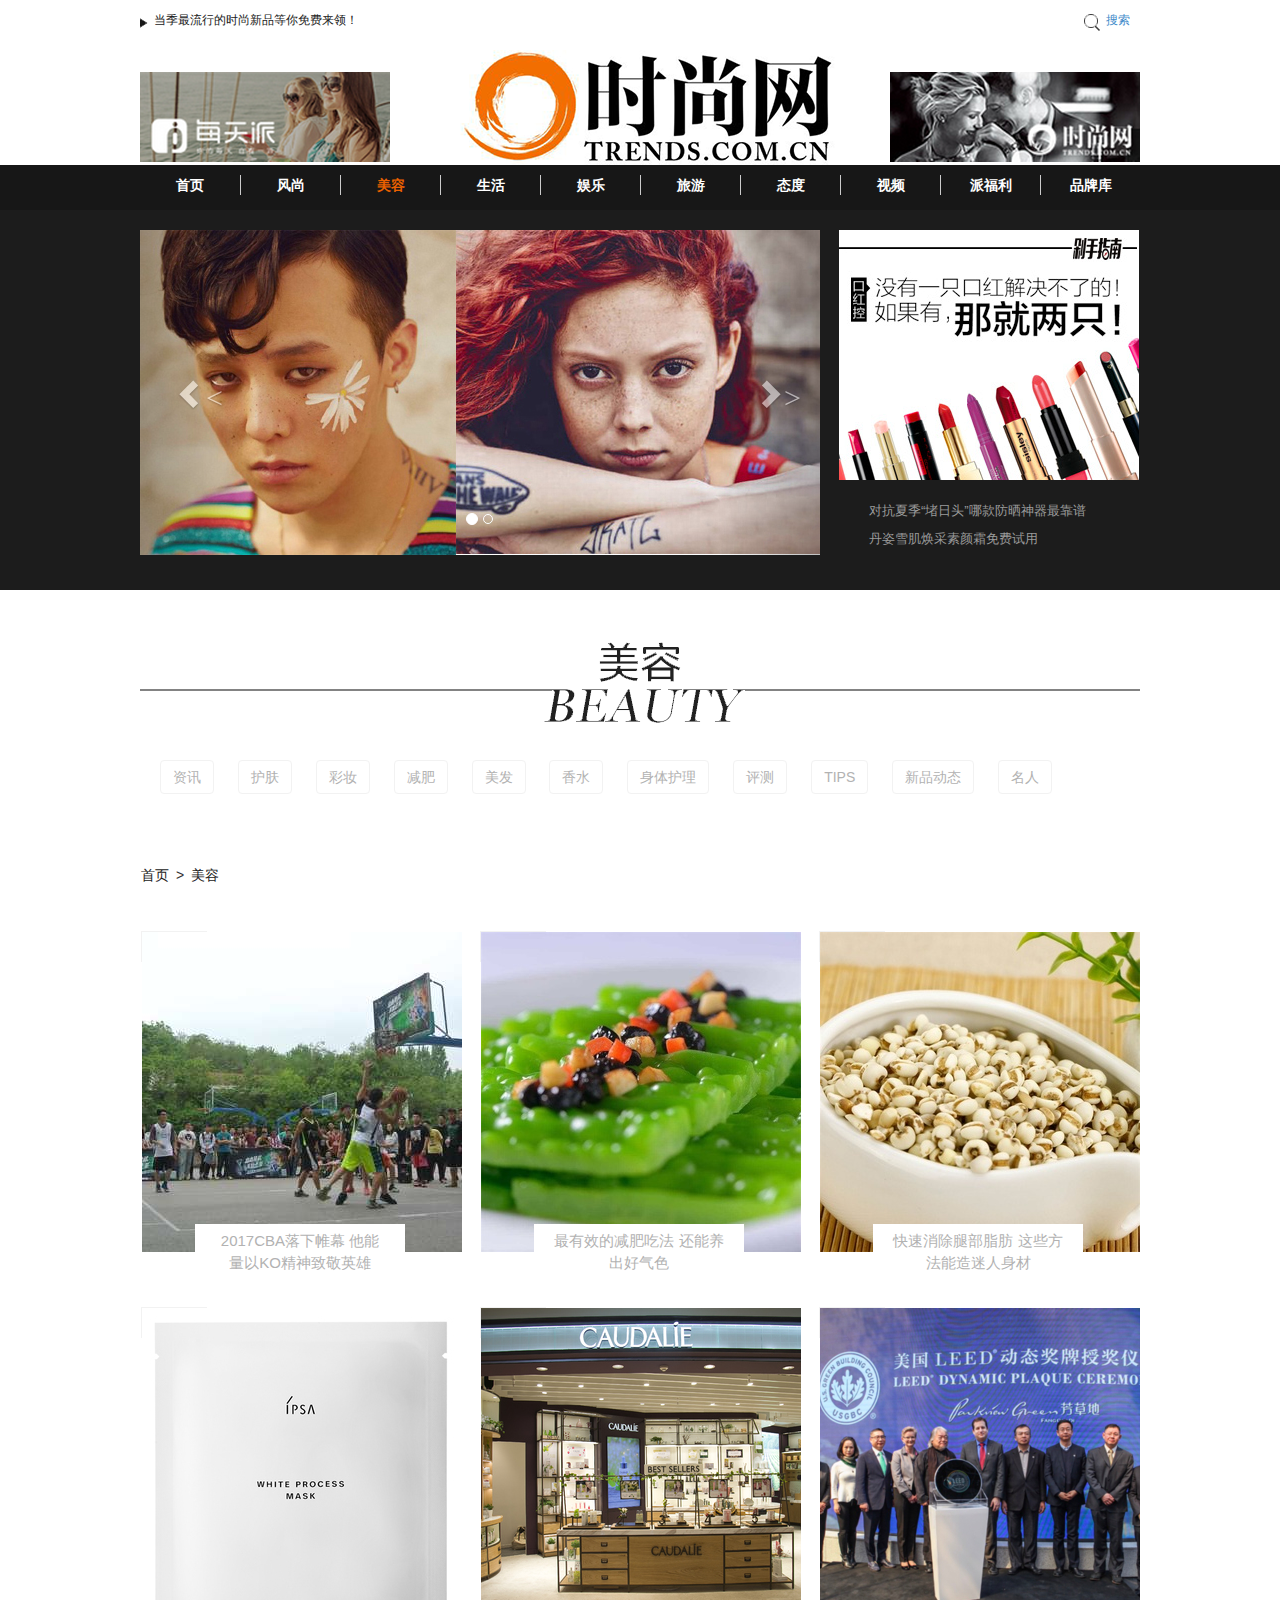
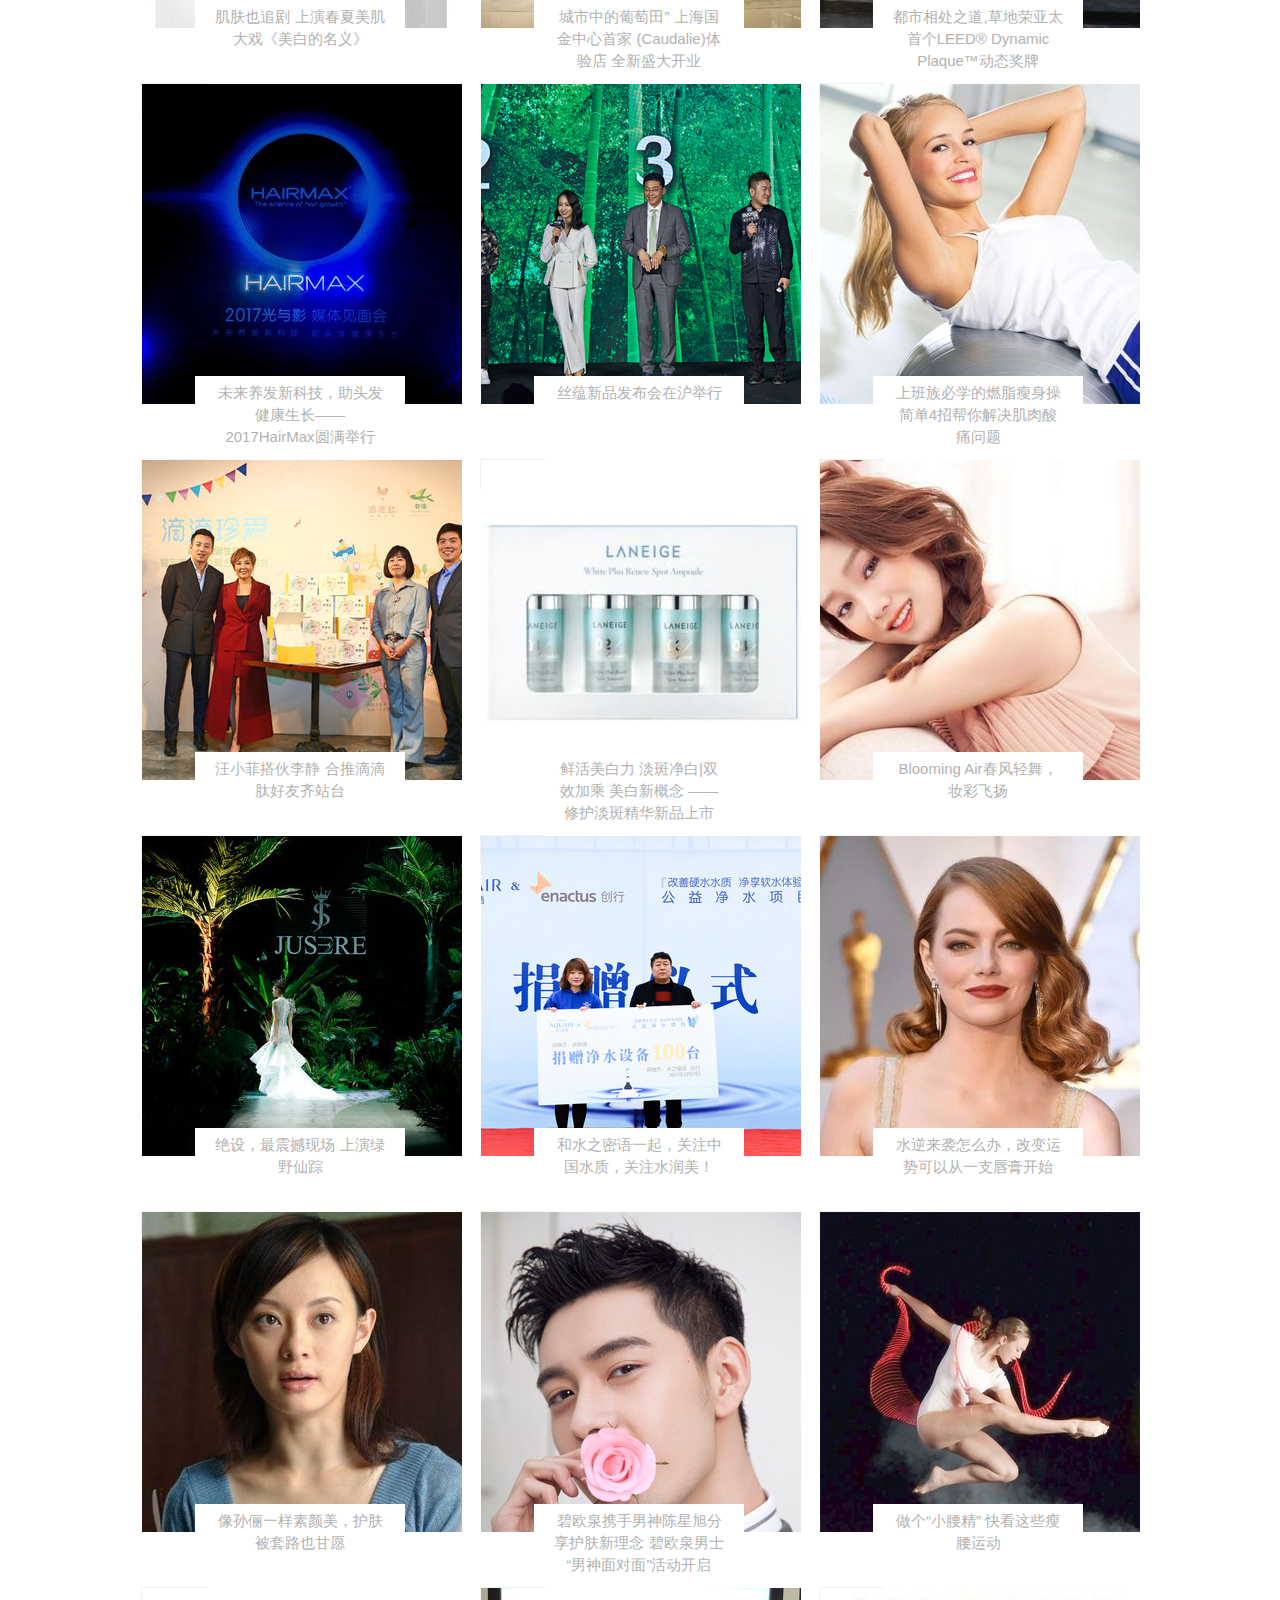
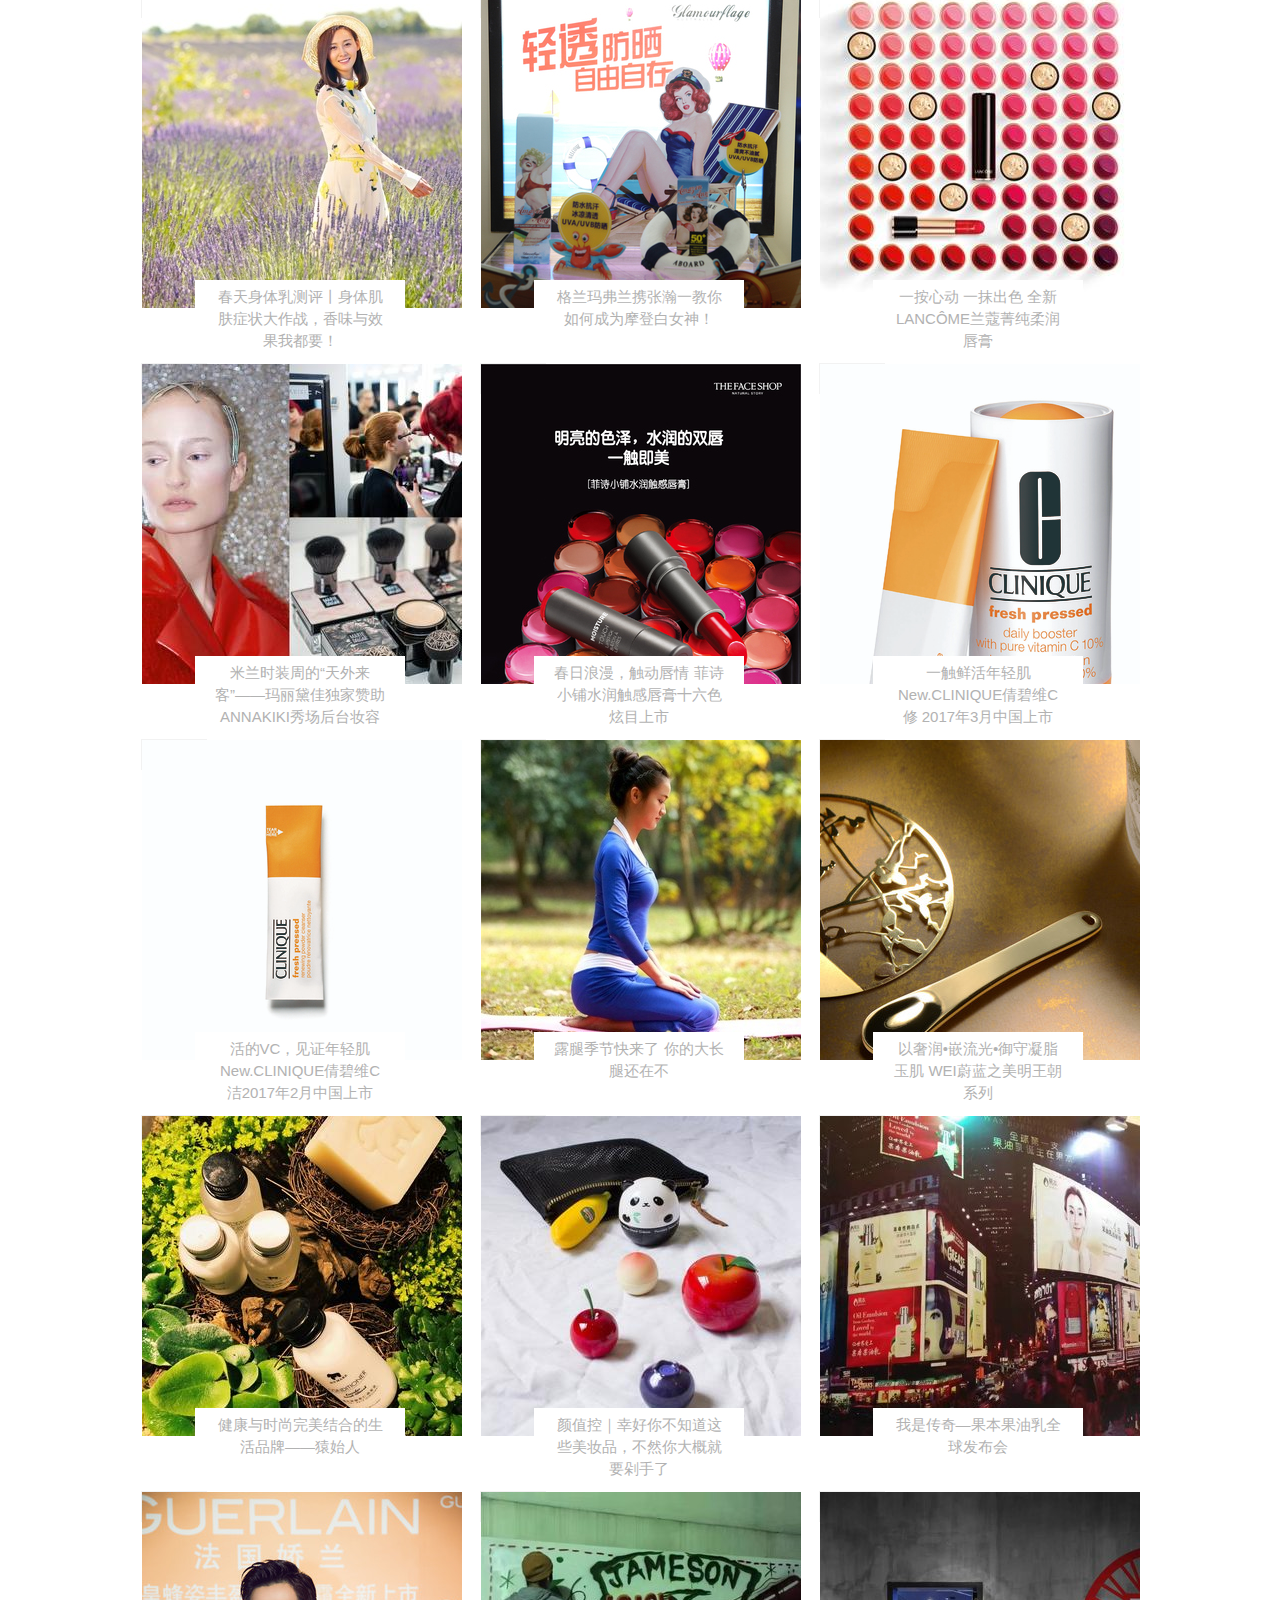
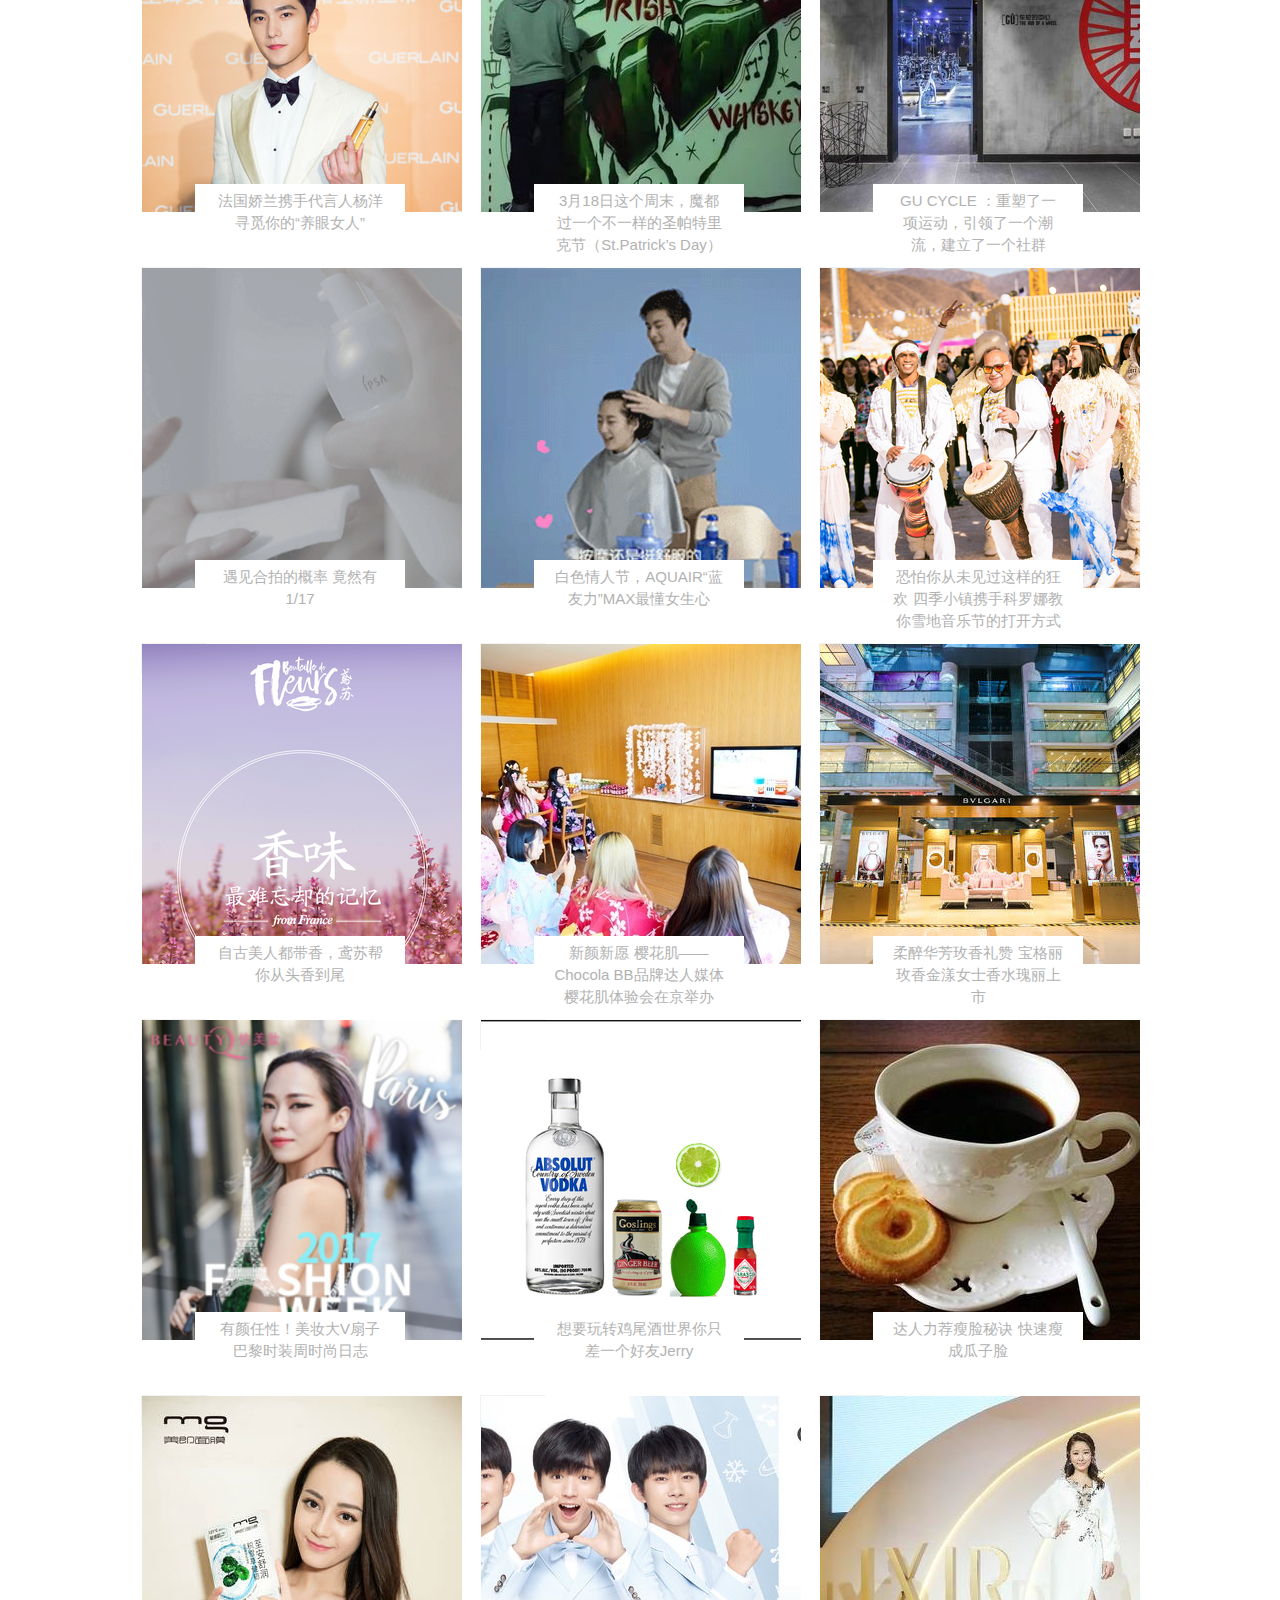
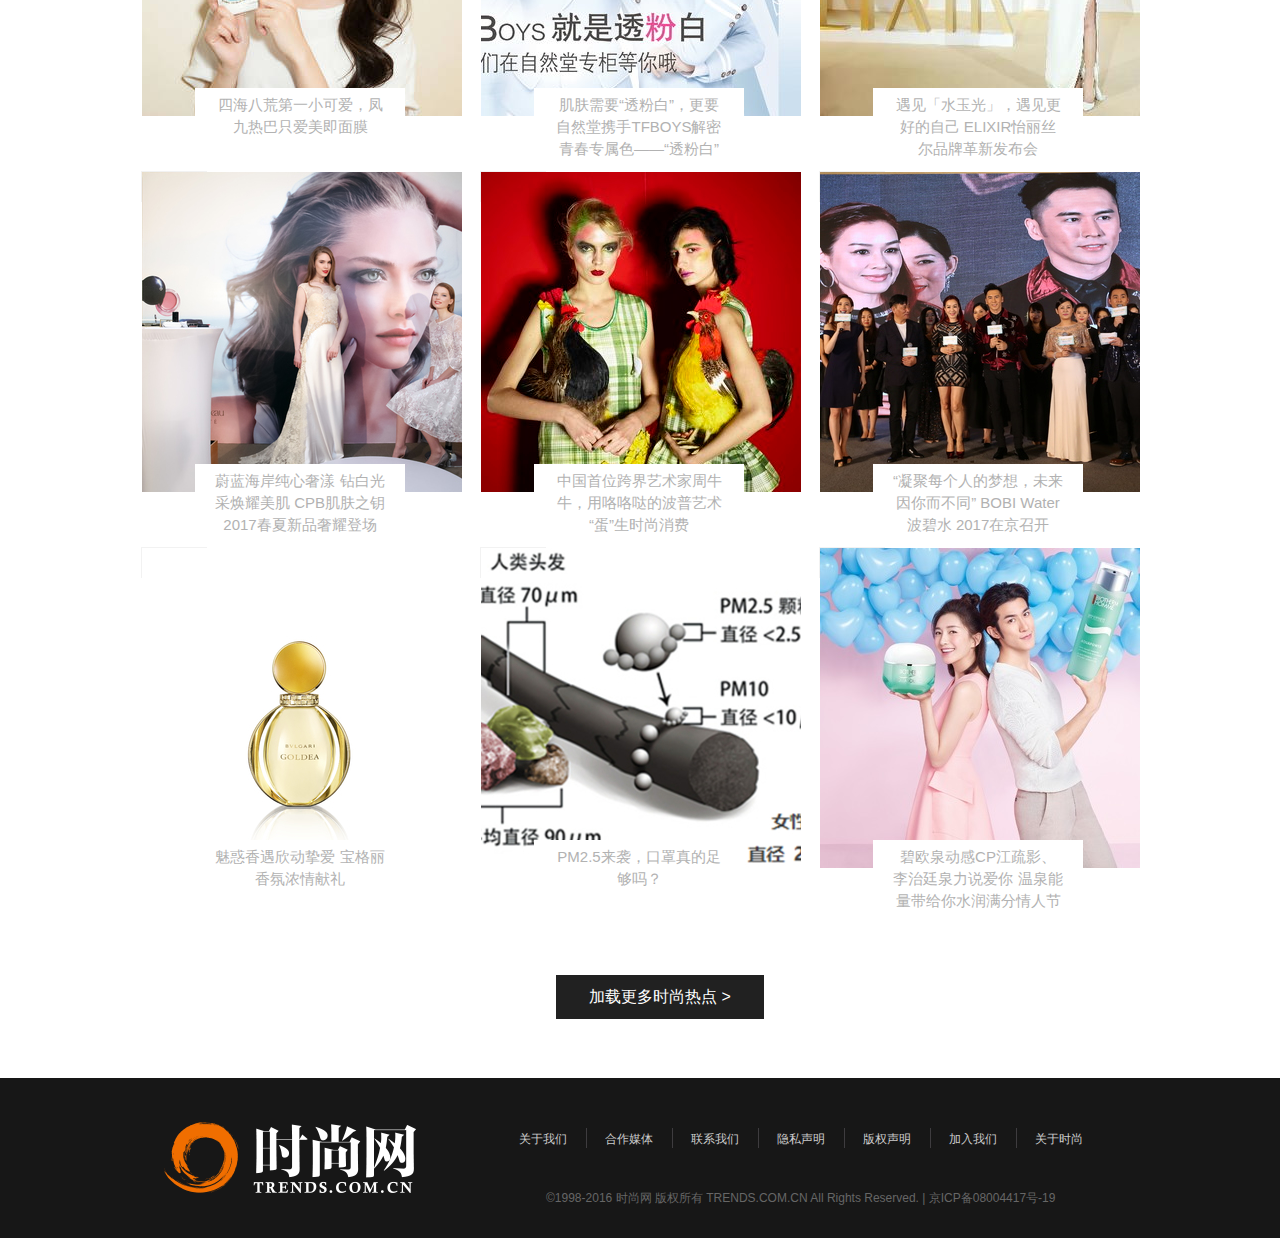
<file: jianshe/index.html>
<!DOCTYPE html>
<html>
	<head>
		<meta charset="UTF-8">
		<title>时尚美容</title>
		<link rel="stylesheet" type="text/css" href="css/index.css"/>
		<link rel="stylesheet" type="text/css" href="css/bootstrap.css"/>
		<link rel="stylesheet" type="text/css" href="css/bootstrap.min.css"/>
		<script src="js/js.js" type="text/javascript" charset="utf-8"></script>
		<script src="js/jquery-2.1.4.min.js" type="text/javascript" charset="utf-8"></script>
		<script src="js/bootstrap.min.js" type="text/javascript" charset="utf-8"></script>
	</head>
	<body>
		<div class="yrkbox">
			<div class="yrk_header">
				<div class="yrk_header_s">
					<div class="yrk_header_ss">
						<ul>
							<li><a href="#"><span><img src="img/sz.png"/></span>当季最流行的时尚新品等你免费来领！</a></li>
						</ul>
						<div class="yrk_ss">
							<a href="#"><span><img src="img/ss.png"/></span>搜索</a>
						</div>
					</div>
					<div class="clear" style="clear: both;"></div>
					<div class="yrk_header_sx">
						<strong><a href="#"><img src="img/009f61e831e85ab3da933e327272f171.png" style="    margin-left: -20px;padding-top: 20px;"/></a></strong>
						<strong style="width: 390px;margin-top: -2px;"><a href="#"><img src="img/logo.png"/></a></strong>
						<strong><a href="#"><img src="img/b8e49ea08973f2f9111cec247deca036.png" style="margin-left: 40px;padding-top: 20px;"/></a></strong>
					</div>
				</div>
				
				<div class="yrk_header_z">
					<div class="yrk_header_zs">
						<ul>
							<li style="border-left:none;"><a href="#">首页</a></li>
							<li><a href="#">风尚</a></li>
							<li><a href="#" style="color: #eb6100;">美容</a></li>
							<li><a href="#">生活</a></li>
							<li><a href="#">娱乐</a></li>
							<li><a href="#">旅游</a></li>
							<li><a href="#">态度</a></li>
							<li><a href="#">视频</a></li>
							<li><a href="#">派福利</a></li>
							<li><a href="#">品牌库</a></li>
						</ul>
					</div>
					<div class="yrk_header_zx">
						<div class="yrk_header_left">
							<div id="carousel-example-generic" class="carousel slide" data-ride="carousel" style="height: 330px; margin-top: 20px;" data-interval="1000">
							  <ol class="carousel-indicators">
							    <li data-target="#carousel-example-generic" data-slide-to="0" class="active"></li>
							    <li data-target="#carousel-example-generic" data-slide-to="1"></li>
							  </ol>
							
							  <!-- Wrapper for slides -->	<!--一个盒子是一张图片-->
							  <div class="carousel-inner" role="listbox">
							    <div class="item active">
							      <img src="img/o_1b4i92jo015tp1jn0uu714jfbv7.jpg" alt="...">
							    </div>
							    <div class="item">
							      <img src="img/o_1b4i7u8p413ub6pa126kcksiri7.jpg" alt="...">
							    </div>
							  </div>
							
							  <!-- Controls --> 	<!--左右箭头-->
							  <a class="left carousel-control" href="#carousel-example-generic" role="button" data-slide="prev">
							    <span class="glyphicon glyphicon-chevron-left"><</span>
							    <span class="sr-only">Previous</span>
							  </a>
							  <a class="right carousel-control" href="#carousel-example-generic" role="button" data-slide="next">
							    <span class="glyphicon glyphicon-chevron-right">></span>
							    <span class="sr-only">Next</span>
							  </a>
							</div>
						</div>
						<div class="yrk_header_right">
							<a href="#"><img src="img/yrktu.png"/></a>
							<ul>
								<li><a href="#">对抗夏季“堵日头”哪款防晒神器最靠谱</a></li>
								<li><a href="#">丹姿雪肌焕采素颜霜免费试用</a></li>
							</ul>
						</div>
					</div>
				</div>
			</div>
			
			<!--yrk_header结束-->
			<div class="yrk_conter">
				<div class="yrk_conter_box">
					<div class="yrk_conter_top">
						<p><img src="img/meirong.png"/></p>
						<div class="yrk_conter_small">
							<button type="button" class="btn btn-primary">资讯</button>
							<button type="button" class="btn btn-primary">护肤</button>
							<button type="button" class="btn btn-primary">彩妆</button>
							<button type="button" class="btn btn-primary">减肥</button>
							<button type="button" class="btn btn-primary">美发</button>
							<button type="button" class="btn btn-primary">香水</button>
							<button type="button" class="btn btn-primary">身体护理</button>
							<button type="button" class="btn btn-primary">评测</button>
							<button type="button" class="btn btn-primary">TIPS</button>
							<button type="button" class="btn btn-primary">新品动态</button>
							<button type="button" class="btn btn-primary">名人</button>
						</div>
						<ul>
							<li><a href="#">首页</a></li>
							<li style="width: 20px;">></li>
							<li><a href="#">美容</a></li>
						</ul>
					</div>
					<div class="yrk_conter_bottom">
						
						<div class="yrk_conter_bottom_tu">
							<ul>
								<li>
									<a href="#"><img src="img/o_1bdm2965petd1p5sb01fis199jm.jpg-tweb.list.jpeg"/>
								  <h4>2017CBA落下帷幕 他能量以KO精神致敬英雄</h4></a>
								</li>
								<li>
									<a href="#"><img src="img/o_1bdjcsjps1b7u116c1lff1td1ve6c.jpg-tweb.list.jpeg"/>
								  <h4>最有效的减肥吃法 还能养出好气色</h4></a>
								</li>
								<li>
									<a href="#"><img src="img/o_1bdjc9gu2frr1phb34f1f1hhbph.jpg-tweb.list.jpeg"/>
								  <h4>快速消除腿部脂肪 这些方法能造迷人身材</h4></a>
								</li>
								<li>
									<a href="#"><img src="img/o_1bd3pf0t7sas8l6lugrffhdoc.jpg-tweb.list.jpeg"/>
								  <h4>肌肤也追剧 上演春夏美肌大戏《美白的名义》</h4></a>
								</li>
								<li>
									<a href="#"><img src="img/o_1bd3o42vkvla1sv71lvrs0ijm27.jpg-tweb.list.jpeg"/>
								  <h4>城市中的葡萄田” 上海国金中心首家 (Caudalie)体验店 全新盛大开业</h4></a>
								</li>
								<li>
									<a href="#"><img src="img/o_1bcu50du99of19tjr2j1cb5uve7.png-tweb.list.jpeg"/>
								  <h4>都市相处之道,草地荣亚太首个LEED® Dynamic Plaque™动态奖牌</h4></a>
								</li>
								<li>
									<a href="#"><img src="img/o_1bchu44rm7cg1f1c1q4u101td7.jpg-tweb.list.jpeg"/>
								  <h4>未来养发新科技，助头发健康生长——2017HairMax圆满举行</h4></a>
								</li>
								<li>
									<a href="#"><img src="img/o_1bchtvcbb11911gfkabsk3e114ph.png-tweb.list.jpeg"/>
								  <h4>丝蕴新品发布会在沪举行</h4></a>
								</li>
								<li>
									<a href="#"><img src="img/o_1bchtp47cb7hpo215td1bhm1vs6h.jpg-tweb.list.jpeg"/>
								  <h4>上班族必学的燃脂瘦身操  简单4招帮你解决肌肉酸痛问题</h4></a>
								</li>
								<li>
									<a href="#"><img src="img/o_1bcha5lm214fvumui6jfpl1ej2h.jpg-tweb.list.jpeg"/>
								  <h4>汪小菲搭伙李静 合推滴滴肽好友齐站台</h4></a>
								</li>
								<li>
									<a href="#"><img src="img/o_1bcffhbb2ekb1jp1122v10srn8bh.jpg-tweb.list.jpeg"/>
								  <h4>鲜活美白力  淡斑净白|双效加乘  美白新概念  ——修护淡斑精华新品上市</h4></a>
								</li>
								<li>
									<a href="#"><img src="img/o_1bcfenekl1cof1qp59nk1q831pjui.jpg-tweb.list.jpeg"/>
								  <h4>Blooming Air春风轻舞，妆彩飞扬</h4></a>
								</li>
								<li>
									<a href="#"><img src="img/o_1bcck4nmifij1grh1tardec17ki7.jpg-tweb.list.jpeg"/>
								  <h4>绝设，最震撼现场 上演绿野仙踪</h4></a>
								</li>
								<li>
									<a href="#"><img src="img/o_1bc7p576nd4a1lh3opl1f4f15aj1a.jpg-tweb.list.jpeg"/>
								  <h4>和水之密语一起，关注中国水质，关注水润美！</h4></a>
								</li>
								<li>
									<a href="#"><img src="img/o_1bbtclt5h1k0oleuu0614peiv6m.jpg-tweb.list.jpeg"/>
								  <h4>水逆来袭怎么办，改变运势可以从一支唇膏开始</h4></a>
								</li>
								<li>
									<a href="#"><img src="img/o_1bbtc740l1937b5e6nn1an01jh7.jpg"/>
								  <h4>像孙俪一样素颜美，护肤被套路也甘愿</h4></a>
								</li>
								<li>
									<a href="#"><img src="img/o_1bbtc39q7fp0ia8vus1gcq1umj7.jpg-tweb.list.jpeg"/>
								  <h4>碧欧泉携手男神陈星旭分享护肤新理念 碧欧泉男士“男神面对面”活动开启</h4></a>
								</li>
								<li>
									<a href="#"><img src="img/o_1bbtbasqiaja1ieicl21hfudiom.jpg-tweb.list.jpeg"/>
								  <h4>做个“小腰精” 快看这些瘦腰运动</h4></a>
								</li>
								<li>
									<a href="#"><img src="img/o_1bbstondcpv513uf1lea12i0nutc.jpg"/>
								  <h4>春天身体乳测评丨身体肌肤症状大作战，香味与效果我都要！</h4></a>
								</li>
								<li>
									<a href="#"><img src="img/o_1bbo0i4pr23i18h95kj8s91gcl7.jpg-tweb.list.jpeg"/>
								  <h4>格兰玛弗兰携张瀚一教你如何成为摩登白女神！</h4></a>
								</li>
								<li>
									<a href="#"><img src="img/o_1bbnl2i911cfckeo1plq1f8eg6nh.jpg-tweb.list.jpeg"/>
								  <h4>一按心动 一抹出色  全新LANCÔME兰蔻菁纯柔润唇膏</h4></a>
								</li>
								<li>
									<a href="#"><img src="img/o_1bbnkr3fgbdb18lg1ovu7ataalc.jpg-tweb.list.jpeg"/>
								  <h4>米兰时装周的“天外来客”——玛丽黛佳独家赞助ANNAKIKI秀场后台妆容</h4></a>
								</li>
								<li>
									<a href="#"><img src="img/o_1bbnkjn7s13j61qdeg4c17063o1c.jpg-tweb.list.jpeg"/>
								  <h4>春日浪漫，触动唇情 菲诗小铺水润触感唇膏十六色炫目上市</h4></a>
								</li>
								<li>
									<a href="#"><img src="img/o_1bbnk65uh1bj5cms19vm1k91o407.jpg-tweb.list.jpeg"/>
								  <h4>一触鲜活年轻肌 New.CLINIQUE倩碧维C修 2017年3月中国上市</h4></a>
								</li>
								<li>
									<a href="#"><img src="img/o_1bbnjvjdg16v8ev3k5812h3a7g7.jpg-tweb.list.jpeg"/>
								  <h4>活的VC，见证年轻肌New.CLINIQUE倩碧维C洁2017年2月中国上市</h4></a>
								</li>
								<li>
									<a href="#"><img src="img/o_1bblj9uah1oip1lda1gpk4lmongh.jpg-tweb.list.jpeg"/>
								  <h4>露腿季节快来了 你的大长腿还在不</h4></a>
								</li>
								<li>
									<a href="#"><img src="img/o_1bblivg421uip1a3rb0n12pbkbv18.jpg-tweb.list.jpeg"/>
								  <h4>以奢润•嵌流光•御守凝脂玉肌 WEI蔚蓝之美明王朝系列</h4></a>
								</li>
								<li>
									<a href="#"><img src="img/o_1bbdmj38i19manoe1iv9e8ib267.jpg"/>
								  <h4>健康与时尚完美结合的生活品牌——猿始人</h4></a>
								</li>
								<li>
									<a href="#"><img src="img/o_1amt6jk3q1jpevg1a5jliv193v28.jpg"/>
								  <h4>颜值控｜幸好你不知道这些美妆品，不然你大概就要剁手了</h4></a>
								</li>
								<li>
									<a href="#"><img src="img/o_1bbbj5v5o12atuvbqf3mka4oc.jpg-tweb.list.jpeg"/>
								  <h4>我是传奇—果本果油乳全球发布会</h4></a>
								</li>
								<li>
									<a href="#"><img src="img/o_1bb9a0gem1mn71okgmefh4fi8m.jpg-tweb.list.jpeg"/>
								  <h4>法国娇兰携手代言人杨洋 寻觅你的“养眼女人”</h4></a>
								</li>
								<li>
									<a href="#"><img src="img/o_1bb6mksh61vbs1no61c581vdectgc.jpg-tweb.list.jpeg"/>
								  <h4>3月18日这个周末，魔都过一个不一样的圣帕特里克节（St.Patrick’s Day）</h4></a>
								</li>
								<li>
									<a href="#"><img src="img/o_1bb6lnmpci1753pbc91335fh87.jpg-tweb.list.jpeg"/>
								  <h4>GU CYCLE  ：重塑了一项运动，引领了一个潮流，建立了一个社群</h4></a>
								</li>
								<li>
									<a href="#"><img src="img/o_1bb6lbhh511qatmaf714d0p2uc.jpg"/>
								  <h4>遇见合拍的概率 竟然有1/17</h4></a>
								</li>
								<li>
									<a href="#"><img src="img/o_1bb6l3ghrgl3f42u9h1dv39i17.gif-tweb.list.jpeg"/>
								  <h4>白色情人节，AQUAIR“蓝友力”MAX最懂女生心</h4></a>
								</li>
								<li>
									<a href="#"><img src="img/o_1bb6jrl3kg7k1nel2cr1gi21u3v7.jpg-tweb.list.jpeg"/>
								  <h4>恐怕你从未见过这样的狂欢  四季小镇携手科罗娜教你雪地音乐节的打开方式</h4></a>
								</li>
								<li>
									<a href="#"><img src="img/o_1barvhllc1cn56k913po1emhi287.jpg-tweb.list.jpeg"/>
								  <h4>自古美人都带香，鸢苏帮你从头香到尾</h4></a>
								</li>
								<li>
									<a href="#"><img src="img/o_1barvaotf7hjbb1ha113731porr.jpg-tweb.list.jpeg"/>
								  <h4>新颜新愿 樱花肌——Chocola BB品牌达人媒体樱花肌体验会在京举办</h4></a>
								</li>
								<li>
									<a href="#"><img src="img/o_1barv3r0f1vt8mot1um6vf41jvl7.jpg-tweb.list.jpeg"/>
								  <h4>柔醉华芳玫香礼赞 宝格丽玫香金漾女士香水瑰丽上市</h4></a>
								</li>
								<li>
									<a href="#"><img src="img/o_1baom0ola1u4on881mt35t51rrf7.png-tweb.list.jpeg"/>
								  <h4>有颜任性！美妆大V扇子巴黎时装周时尚日志</h4></a>
								</li>
								<li>
									<a href="#"><img src="img/o_1baksmjno17u11h3n1h5t13mo3e6c.jpg-tweb.list.jpeg"/>
								  <h4>想要玩转鸡尾酒世界你只差一个好友Jerry</h4></a>
								</li>
								<li>
									<a href="#"><img src="img/o_1baksf9fgos41t121qb523l1o5l1f.jpg-tweb.list.jpeg"/>
								  <h4>达人力荐瘦脸秘诀 快速瘦成瓜子脸</h4></a>
								</li>
								<li>
									<a href="#"><img src="img/o_1baks9hr7hnc1qa1h2kk068io7.jpg-tweb.list.jpeg"/>
								  <h4>四海八荒第一小可爱，凤九热巴只爱美即面膜</h4></a>
								</li>
								<li>
									<a href="#"><img src="img/o_1bakrnp1418l51h52hnq49j1bv0h.jpg-tweb.list.jpeg"/>
								  <h4>肌肤需要“透粉白”，更要自然堂携手TFBOYS解密青春专属色——“透粉白”</h4></a>
								</li>
								<li>
									<a href="#"><img src="img/o_1bakr5o0c1lk19us1f9h16gl1mlo7.jpg-tweb.list.jpeg"/>
								  <h4>遇见「水玉光」，遇见更好的自己 ELIXIR怡丽丝尔品牌革新发布会</h4></a>
								</li>
								<li>
									<a href="#"><img src="img/o_1bakqkuvf1t534p7uts1hr51vn4h.jpg-tweb.list.jpeg"/>
								  <h4>蔚蓝海岸纯心奢漾 钻白光采焕耀美肌 CPB肌肤之钥 2017春夏新品奢耀登场</h4></a>
								</li>
								<li>
									<a href="#"><img src="img/o_1bakq404u1pha1gljpqd1ubjrpe9.jpg-tweb.list.jpeg"/>
								  <h4>中国首位跨界艺术家周牛牛，用咯咯哒的波普艺术“蛋”生时尚消费</h4></a>
								</li>
								<li>
									<a href="#"><img src="img/o_1bakpaq721ejq1qqg1pbe1jhp2n518.jpg-tweb.list.jpeg"/>
								  <h4>“凝聚每个人的梦想，未来因你而不同” BOBI Water波碧水 2017在京召开</h4></a>
								</li>
								<li>
									<a href="#"><img src="img/o_1bahe1032132413o3f3q12qvhuc7.jpg-tweb.list.jpeg"/>
								  <h4>魅惑香遇欣动挚爱 宝格丽香氛浓情献礼</h4></a>
								</li>
								<li>
									<a href="#"><img src="img/o_1bahddsp42bf1kt815oc12ad1dbn7.png-tweb.list.jpeg"/>
								  <h4>PM2.5来袭，口罩真的足够吗？</h4></a>
								</li>
								<li>
									<a href="#"><img src="img/o_1bahd7b5ihqqbnm1acod5c1abk7.jpg-tweb.list.jpeg"/>
								  <h4>碧欧泉动感CP江疏影、李治廷泉力说爱你  温泉能量带给你水润满分情人节</h4></a>
								</li>
								<button>加载更多时尚热点 ></button>
							</ul>
						</div>
						
					</div>
				</div>
			</div>
			
			<!--yrk_conter结束-->
			<div class="yrk_footer">
				<div class="yrk_footer_box">
					<div class="yrk_footer_left">
						<p><img src="img/logo_footer.png"/></p>
					</div>
					<div class="yrk_footer_right">
						<ul>
							<li style="border-left:none;"><a href="#">关于我们</a></li>
							<li><a href="#">合作媒体</a></li>
							<li><a href="#">联系我们</a></li>
							<li><a href="#">隐私声明</a></li>
							<li><a href="#">版权声明</a></li>
							<li><a href="#">加入我们</a></li>
							<li><a href="#">关于时尚</a></li>
						</ul>
						<p>©1998-2016 时尚网 版权所有 TRENDS.COM.CN All Rights Reserved. | 京ICP备08004417号-19</p>
					</div>
				</div>
			</div>
			<!--yrk_footer结束-->
		</div>
		<!--yrkbox结束-->
	</body>
</html>
</file>
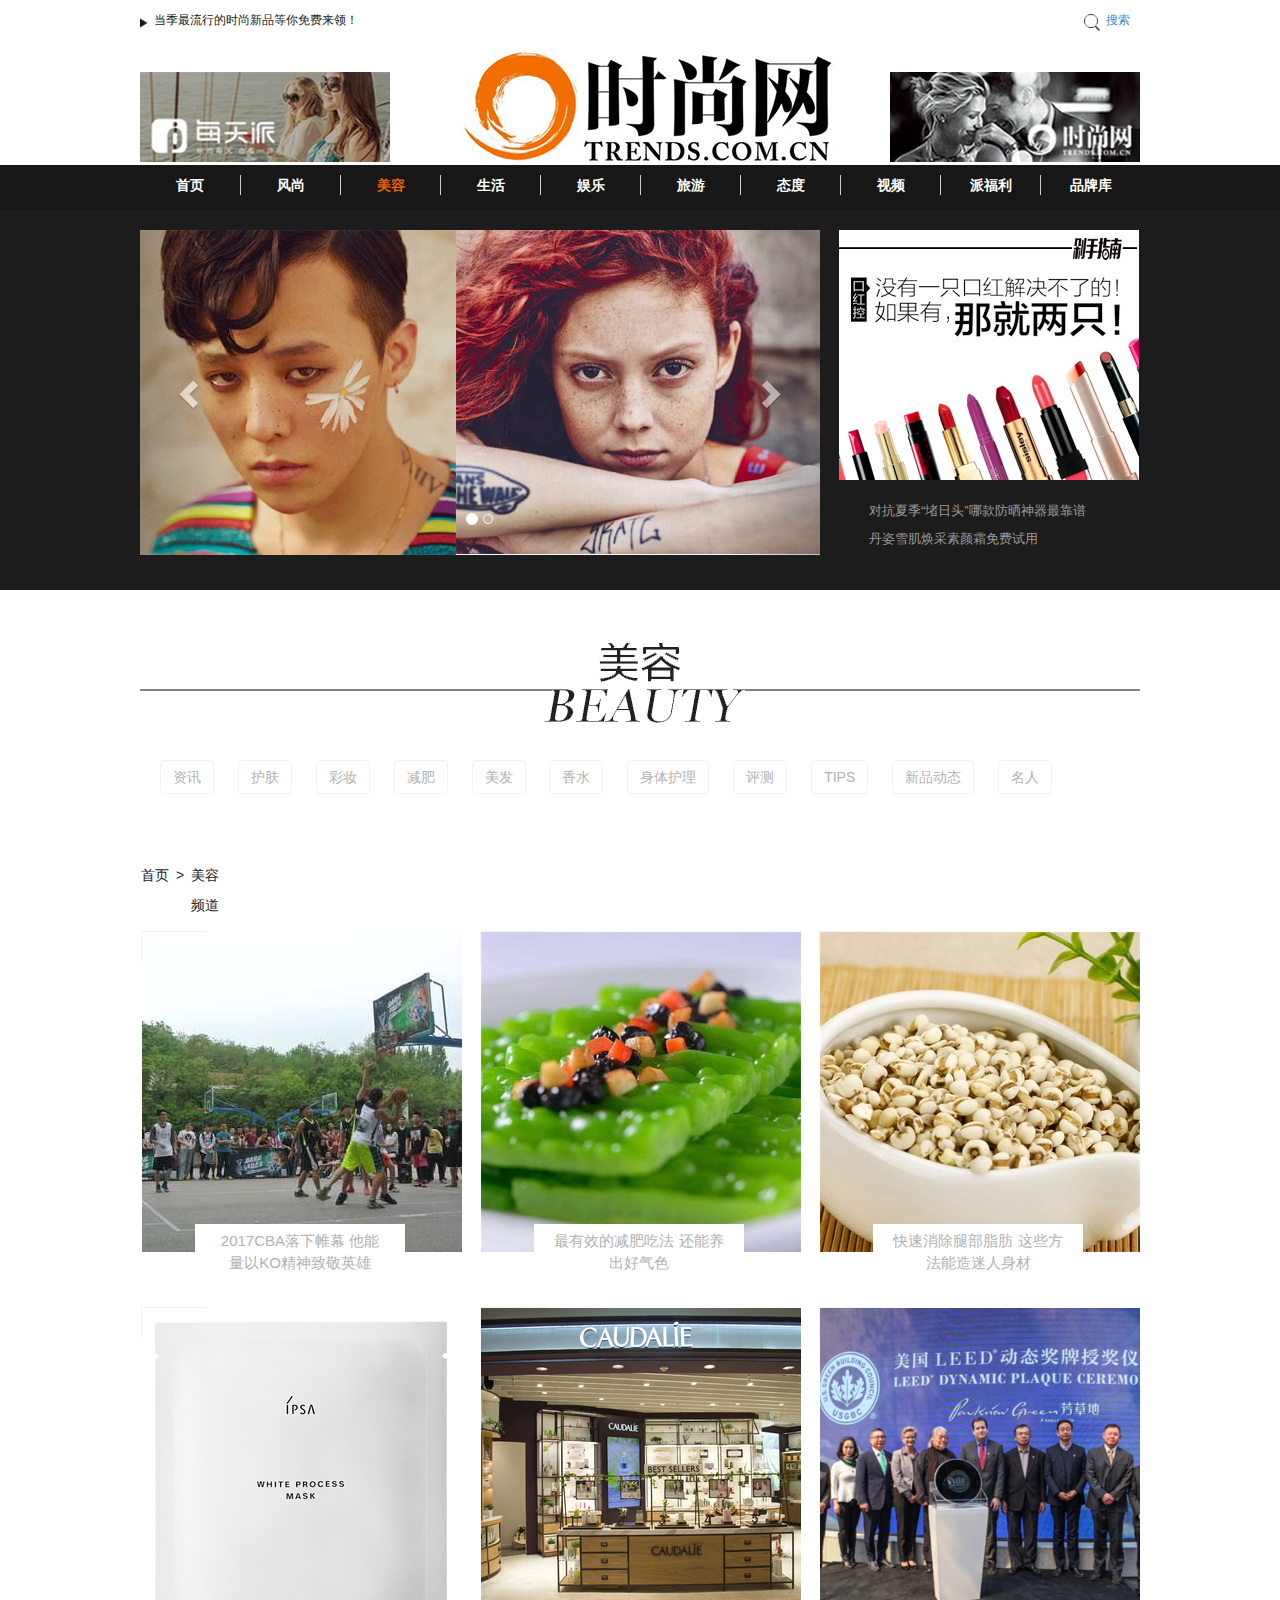
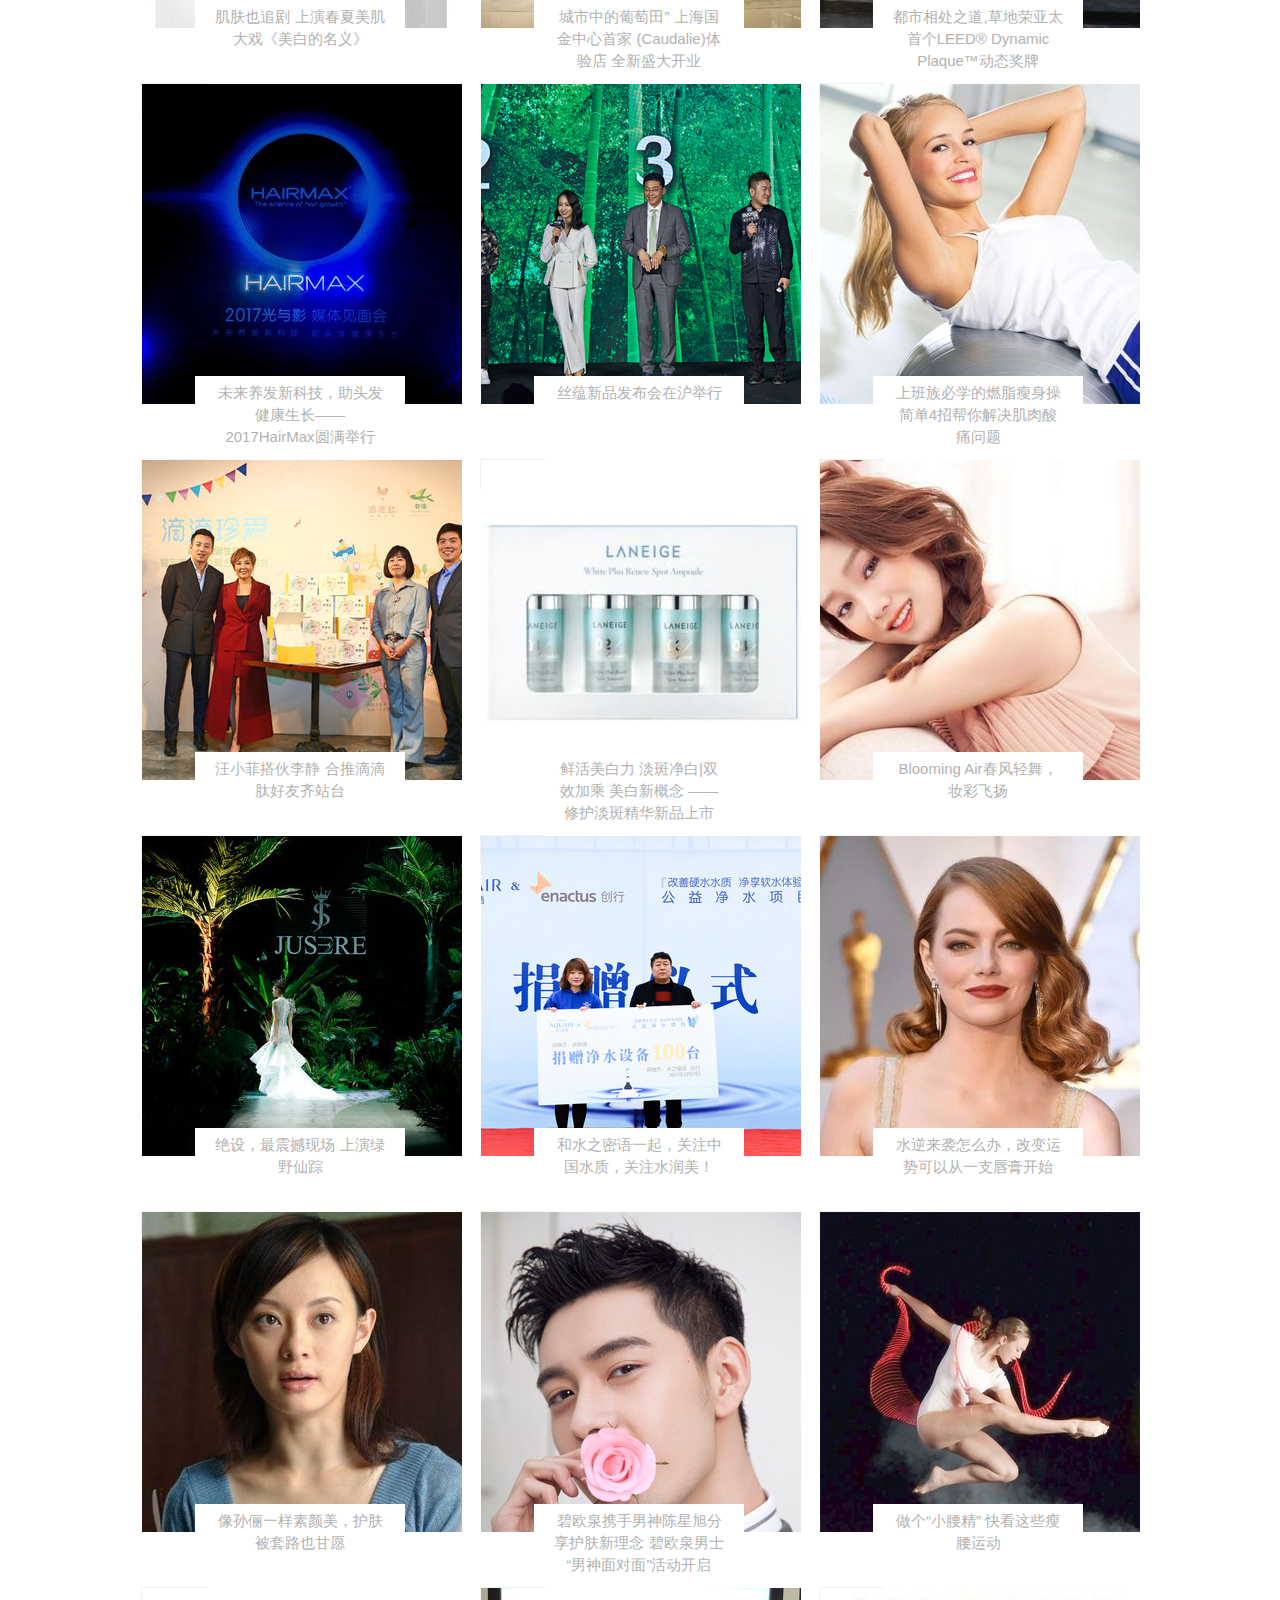
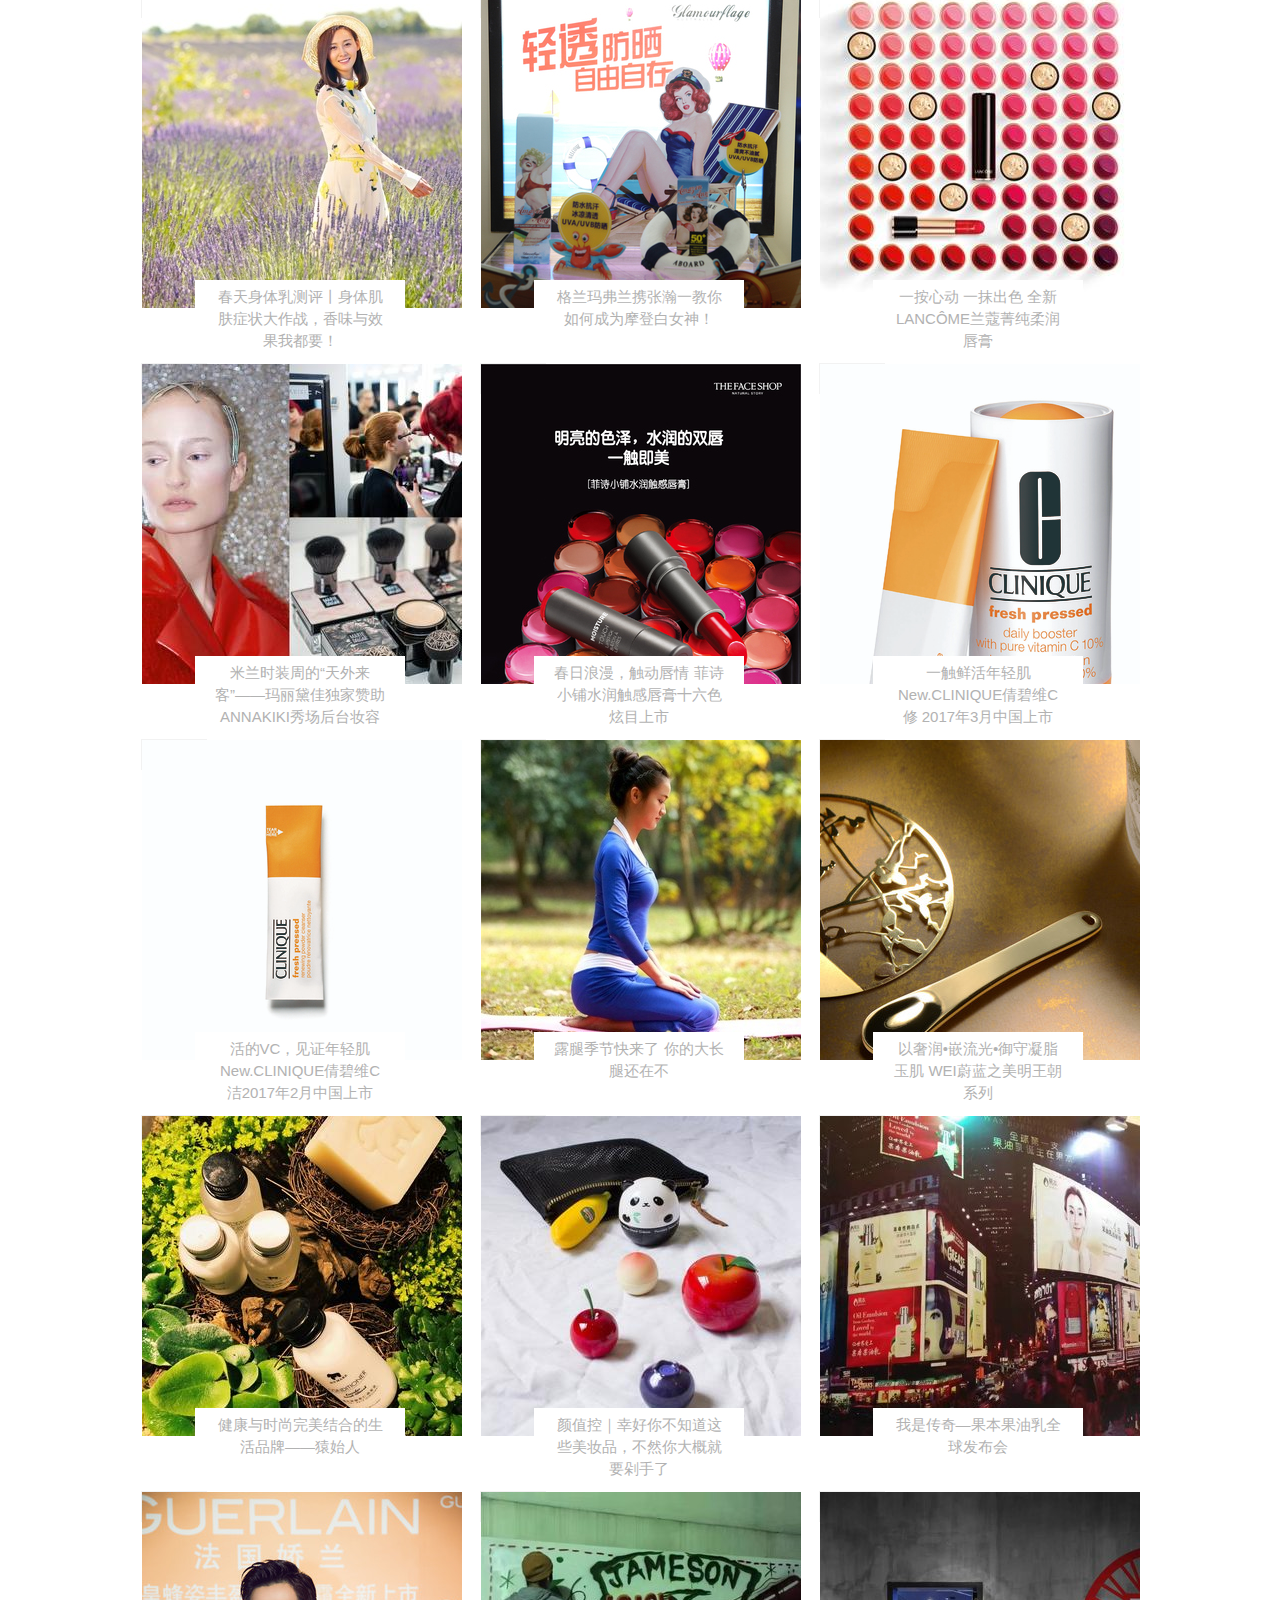
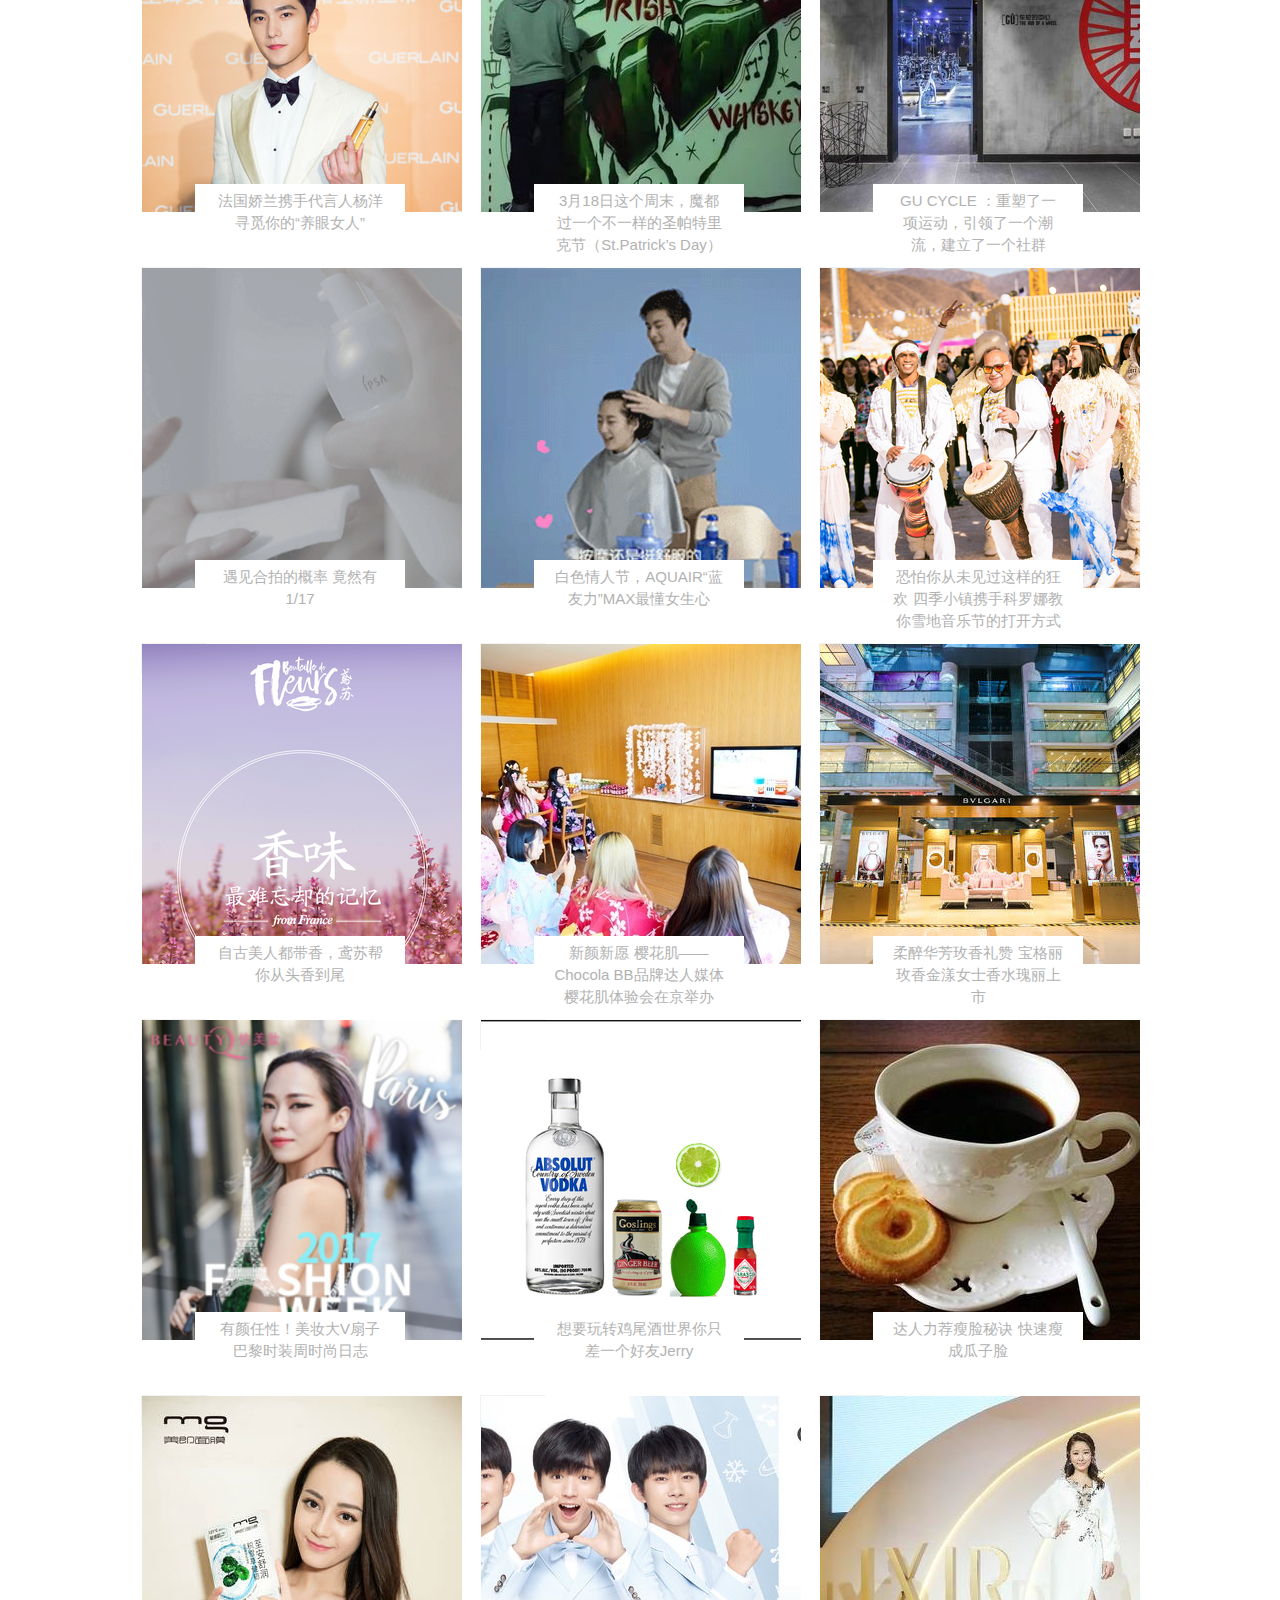
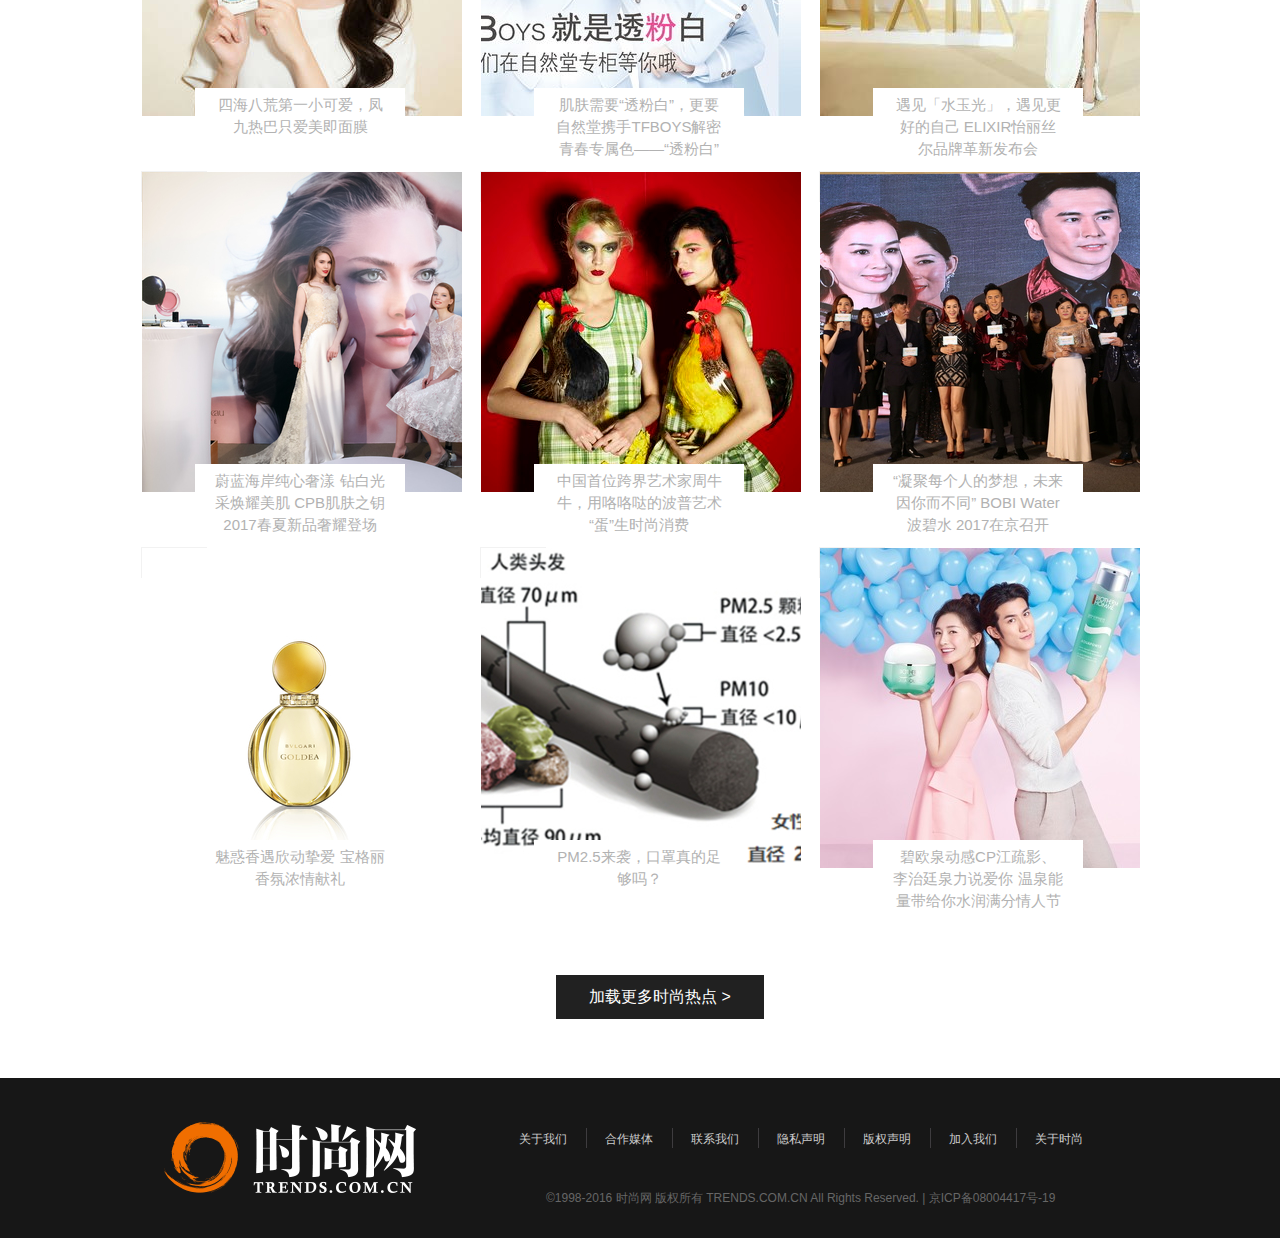
<file: jianshe/meirong.html>
<!DOCTYPE html>

<html>
	<head>
		<meta charset="UTF-8">
		<title>时尚美容</title>
		<link rel="stylesheet" type="text/css" href="css/index.css"/>
		<link rel="stylesheet" type="text/css" href="css/bootstrap.css"/>
		<link rel="stylesheet" type="text/css" href="css/bootstrap.min.css"/>
		<script src="js/js.js" type="text/javascript" charset="utf-8"></script>
		<script src="js/jquery-2.1.4.min.js" type="text/javascript" charset="utf-8"></script>
		<script src="js/bootstrap.min.js" type="text/javascript" charset="utf-8"></script>
	</head>
	<body>
		<div class="yrkbox">
			<div class="yrk_header">
				<div class="yrk_header_s">
					<div class="yrk_header_ss">
						<ul>
							<li><a href="#"><span><img src="img/sz.png"/></span>当季最流行的时尚新品等你免费来领！</a></li>
						</ul>
						<div class="yrk_ss">
							<a href="#"><span><img src="img/ss.png"/></span>搜索</a>
						</div>
						<div class="yrk_yin">
							<a href="#"><input type="text" name="" id="nei" /><img src="img/ss.png" id="bss"/></a>
						</div>
					</div>
					<div class="clear" style="clear: both;"></div>
					<div class="yrk_header_sx">
						<strong><a href="#"><img src="img/009f61e831e85ab3da933e327272f171.png" style="    margin-left: -20px;padding-top: 20px;"/></a></strong>
						<strong style="width: 390px;margin-top: -2px;"><a href="#"><img src="img/logo.png"/></a></strong>
						<strong><a href="#"><img src="img/b8e49ea08973f2f9111cec247deca036.png" style="margin-left: 40px;padding-top: 20px;"/></a></strong>
					</div>
				</div>
				
				<div class="yrk_header_z">
					<div class="yrk_header_zs">
						<ul>
							<li style="border-left:none;"><a href="#">首页</a></li>
							<li><a href="#">风尚</a></li>
							<li><a href="meirong.html" style="color: #eb6100;">美容</a></li>
							<li><a href="shenghuo.html">生活</a></li>
							<li><a href="yule.html">娱乐</a></li>
							<li><a href="#">旅游</a></li>
							<li><a href="#">态度</a></li>
							<li><a href="#">视频</a></li>
							<li><a href="#">派福利</a></li>
							<li><a href="#">品牌库</a></li>
						</ul>
					</div>
					<div class="yrk_header_zx">
						<div class="yrk_header_left">
							<div id="carousel-example-generic" class="carousel slide" data-ride="carousel" style="height: 330px; margin-top: 20px;" data-interval="1000">
							  <ol class="carousel-indicators">
							    <li data-target="#carousel-example-generic" data-slide-to="0" class="active"></li>
							    <li data-target="#carousel-example-generic" data-slide-to="1"></li>
							  </ol>
							
							  <!-- Wrapper for slides -->	<!--一个盒子是一张图片-->
							  <div class="carousel-inner" role="listbox">
							    <div class="item active">
							      <img src="img/o_1b4i92jo015tp1jn0uu714jfbv7.jpg" alt="...">
							    </div>
							    <div class="item">
							      <img src="img/o_1b4i7u8p413ub6pa126kcksiri7.jpg" alt="...">
							    </div>
							  </div>
							
							  <!-- Controls --> 	<!--左右箭头-->
							  <a class="left carousel-control" href="#carousel-example-generic" role="button" data-slide="prev">
							    <span class="glyphicon glyphicon-chevron-left"></span>
							    <span class="sr-only">Previous</span>
							  </a>
							  <a class="right carousel-control" href="#carousel-example-generic" role="button" data-slide="next">
							    <span class="glyphicon glyphicon-chevron-right"></span>
							    <span class="sr-only">Next</span>
							  </a>
							</div>
						</div>
						<div class="yrk_header_right">
							<a href="#"><img src="img/yrktu.png"/></a>
							<ul>
								<li><a href="#">对抗夏季“堵日头”哪款防晒神器最靠谱</a></li>
								<li><a href="#">丹姿雪肌焕采素颜霜免费试用</a></li>
							</ul>
						</div>
					</div>
				</div>
			</div>
			
			<!--yrk_header结束-->
			<div class="yrk_conter">
				<div class="yrk_conter_box">
					<div class="yrk_conter_top">
						<p><img src="img/meirong.png"/></p>
						<div class="yrk_conter_small">
							<button type="button" class="btn btn-primary">资讯</button>
							<button type="button" class="btn btn-primary">护肤</button>
							<button type="button" class="btn btn-primary">彩妆</button>
							<button type="button" class="btn btn-primary">减肥</button>
							<button type="button" class="btn btn-primary">美发</button>
							<button type="button" class="btn btn-primary">香水</button>
							<button type="button" class="btn btn-primary">身体护理</button>
							<button type="button" class="btn btn-primary">评测</button>
							<button type="button" class="btn btn-primary">TIPS</button>
							<button type="button" class="btn btn-primary">新品动态</button>
							<button type="button" class="btn btn-primary">名人</button>
						</div>
						<ul>
							<li><a href="#">首页</a></li>
							<li style="width: 20px;">></li>
							<li><a href="#">美容频道</a></li>
						</ul>
					</div>
					<div class="yrk_conter_bottom">
						
						<div class="yrk_conter_bottom_tu">
							<ul>
								<li>
									<a href="#"><img src="img/o_1bdm2965petd1p5sb01fis199jm.jpg-tweb.list.jpeg"/>
								  <h4>2017CBA落下帷幕 他能量以KO精神致敬英雄</h4></a>
								</li>
								<li>
									<a href="#"><img src="img/o_1bdjcsjps1b7u116c1lff1td1ve6c.jpg-tweb.list.jpeg"/>
								  <h4>最有效的减肥吃法 还能养出好气色</h4></a>
								</li>
								<li>
									<a href="#"><img src="img/o_1bdjc9gu2frr1phb34f1f1hhbph.jpg-tweb.list.jpeg"/>
								  <h4>快速消除腿部脂肪 这些方法能造迷人身材</h4></a>
								</li>
								<li>
									<a href="#"><img src="img/o_1bd3pf0t7sas8l6lugrffhdoc.jpg-tweb.list.jpeg"/>
								  <h4>肌肤也追剧 上演春夏美肌大戏《美白的名义》</h4></a>
								</li>
								<li>
									<a href="#"><img src="img/o_1bd3o42vkvla1sv71lvrs0ijm27.jpg-tweb.list.jpeg"/>
								  <h4>城市中的葡萄田” 上海国金中心首家 (Caudalie)体验店 全新盛大开业</h4></a>
								</li>
								<li>
									<a href="#"><img src="img/o_1bcu50du99of19tjr2j1cb5uve7.png-tweb.list.jpeg"/>
								  <h4>都市相处之道,草地荣亚太首个LEED® Dynamic Plaque™动态奖牌</h4></a>
								</li>
								<li>
									<a href="#"><img src="img/o_1bchu44rm7cg1f1c1q4u101td7.jpg-tweb.list.jpeg"/>
								  <h4>未来养发新科技，助头发健康生长——2017HairMax圆满举行</h4></a>
								</li>
								<li>
									<a href="#"><img src="img/o_1bchtvcbb11911gfkabsk3e114ph.png-tweb.list.jpeg"/>
								  <h4>丝蕴新品发布会在沪举行</h4></a>
								</li>
								<li>
									<a href="#"><img src="img/o_1bchtp47cb7hpo215td1bhm1vs6h.jpg-tweb.list.jpeg"/>
								  <h4>上班族必学的燃脂瘦身操  简单4招帮你解决肌肉酸痛问题</h4></a>
								</li>
								<li>
									<a href="#"><img src="img/o_1bcha5lm214fvumui6jfpl1ej2h.jpg-tweb.list.jpeg"/>
								  <h4>汪小菲搭伙李静 合推滴滴肽好友齐站台</h4></a>
								</li>
								<li>
									<a href="#"><img src="img/o_1bcffhbb2ekb1jp1122v10srn8bh.jpg-tweb.list.jpeg"/>
								  <h4>鲜活美白力  淡斑净白|双效加乘  美白新概念  ——修护淡斑精华新品上市</h4></a>
								</li>
								<li>
									<a href="#"><img src="img/o_1bcfenekl1cof1qp59nk1q831pjui.jpg-tweb.list.jpeg"/>
								  <h4>Blooming Air春风轻舞，妆彩飞扬</h4></a>
								</li>
								<li>
									<a href="#"><img src="img/o_1bcck4nmifij1grh1tardec17ki7.jpg-tweb.list.jpeg"/>
								  <h4>绝设，最震撼现场 上演绿野仙踪</h4></a>
								</li>
								<li>
									<a href="#"><img src="img/o_1bc7p576nd4a1lh3opl1f4f15aj1a.jpg-tweb.list.jpeg"/>
								  <h4>和水之密语一起，关注中国水质，关注水润美！</h4></a>
								</li>
								<li>
									<a href="#"><img src="img/o_1bbtclt5h1k0oleuu0614peiv6m.jpg-tweb.list.jpeg"/>
								  <h4>水逆来袭怎么办，改变运势可以从一支唇膏开始</h4></a>
								</li>
								<li>
									<a href="#"><img src="img/o_1bbtc740l1937b5e6nn1an01jh7.jpg"/>
								  <h4>像孙俪一样素颜美，护肤被套路也甘愿</h4></a>
								</li>
								<li>
									<a href="#"><img src="img/o_1bbtc39q7fp0ia8vus1gcq1umj7.jpg-tweb.list.jpeg"/>
								  <h4>碧欧泉携手男神陈星旭分享护肤新理念 碧欧泉男士“男神面对面”活动开启</h4></a>
								</li>
								<li>
									<a href="#"><img src="img/o_1bbtbasqiaja1ieicl21hfudiom.jpg-tweb.list.jpeg"/>
								  <h4>做个“小腰精” 快看这些瘦腰运动</h4></a>
								</li>
								<li>
									<a href="#"><img src="img/o_1bbstondcpv513uf1lea12i0nutc.jpg"/>
								  <h4>春天身体乳测评丨身体肌肤症状大作战，香味与效果我都要！</h4></a>
								</li>
								<li>
									<a href="#"><img src="img/o_1bbo0i4pr23i18h95kj8s91gcl7.jpg-tweb.list.jpeg"/>
								  <h4>格兰玛弗兰携张瀚一教你如何成为摩登白女神！</h4></a>
								</li>
								<li>
									<a href="#"><img src="img/o_1bbnl2i911cfckeo1plq1f8eg6nh.jpg-tweb.list.jpeg"/>
								  <h4>一按心动 一抹出色  全新LANCÔME兰蔻菁纯柔润唇膏</h4></a>
								</li>
								<li>
									<a href="#"><img src="img/o_1bbnkr3fgbdb18lg1ovu7ataalc.jpg-tweb.list.jpeg"/>
								  <h4>米兰时装周的“天外来客”——玛丽黛佳独家赞助ANNAKIKI秀场后台妆容</h4></a>
								</li>
								<li>
									<a href="#"><img src="img/o_1bbnkjn7s13j61qdeg4c17063o1c.jpg-tweb.list.jpeg"/>
								  <h4>春日浪漫，触动唇情 菲诗小铺水润触感唇膏十六色炫目上市</h4></a>
								</li>
								<li>
									<a href="#"><img src="img/o_1bbnk65uh1bj5cms19vm1k91o407.jpg-tweb.list.jpeg"/>
								  <h4>一触鲜活年轻肌 New.CLINIQUE倩碧维C修 2017年3月中国上市</h4></a>
								</li>
								<li>
									<a href="#"><img src="img/o_1bbnjvjdg16v8ev3k5812h3a7g7.jpg-tweb.list.jpeg"/>
								  <h4>活的VC，见证年轻肌New.CLINIQUE倩碧维C洁2017年2月中国上市</h4></a>
								</li>
								<li>
									<a href="#"><img src="img/o_1bblj9uah1oip1lda1gpk4lmongh.jpg-tweb.list.jpeg"/>
								  <h4>露腿季节快来了 你的大长腿还在不</h4></a>
								</li>
								<li>
									<a href="#"><img src="img/o_1bblivg421uip1a3rb0n12pbkbv18.jpg-tweb.list.jpeg"/>
								  <h4>以奢润•嵌流光•御守凝脂玉肌 WEI蔚蓝之美明王朝系列</h4></a>
								</li>
								<li>
									<a href="#"><img src="img/o_1bbdmj38i19manoe1iv9e8ib267.jpg"/>
								  <h4>健康与时尚完美结合的生活品牌——猿始人</h4></a>
								</li>
								<li>
									<a href="#"><img src="img/o_1amt6jk3q1jpevg1a5jliv193v28.jpg"/>
								  <h4>颜值控｜幸好你不知道这些美妆品，不然你大概就要剁手了</h4></a>
								</li>
								<li>
									<a href="#"><img src="img/o_1bbbj5v5o12atuvbqf3mka4oc.jpg-tweb.list.jpeg"/>
								  <h4>我是传奇—果本果油乳全球发布会</h4></a>
								</li>
								<li>
									<a href="#"><img src="img/o_1bb9a0gem1mn71okgmefh4fi8m.jpg-tweb.list.jpeg"/>
								  <h4>法国娇兰携手代言人杨洋 寻觅你的“养眼女人”</h4></a>
								</li>
								<li>
									<a href="#"><img src="img/o_1bb6mksh61vbs1no61c581vdectgc.jpg-tweb.list.jpeg"/>
								  <h4>3月18日这个周末，魔都过一个不一样的圣帕特里克节（St.Patrick’s Day）</h4></a>
								</li>
								<li>
									<a href="#"><img src="img/o_1bb6lnmpci1753pbc91335fh87.jpg-tweb.list.jpeg"/>
								  <h4>GU CYCLE  ：重塑了一项运动，引领了一个潮流，建立了一个社群</h4></a>
								</li>
								<li>
									<a href="#"><img src="img/o_1bb6lbhh511qatmaf714d0p2uc.jpg"/>
								  <h4>遇见合拍的概率 竟然有1/17</h4></a>
								</li>
								<li>
									<a href="#"><img src="img/o_1bb6l3ghrgl3f42u9h1dv39i17.gif-tweb.list.jpeg"/>
								  <h4>白色情人节，AQUAIR“蓝友力”MAX最懂女生心</h4></a>
								</li>
								<li>
									<a href="#"><img src="img/o_1bb6jrl3kg7k1nel2cr1gi21u3v7.jpg-tweb.list.jpeg"/>
								  <h4>恐怕你从未见过这样的狂欢  四季小镇携手科罗娜教你雪地音乐节的打开方式</h4></a>
								</li>
								<li>
									<a href="#"><img src="img/o_1barvhllc1cn56k913po1emhi287.jpg-tweb.list.jpeg"/>
								  <h4>自古美人都带香，鸢苏帮你从头香到尾</h4></a>
								</li>
								<li>
									<a href="#"><img src="img/o_1barvaotf7hjbb1ha113731porr.jpg-tweb.list.jpeg"/>
								  <h4>新颜新愿 樱花肌——Chocola BB品牌达人媒体樱花肌体验会在京举办</h4></a>
								</li>
								<li>
									<a href="#"><img src="img/o_1barv3r0f1vt8mot1um6vf41jvl7.jpg-tweb.list.jpeg"/>
								  <h4>柔醉华芳玫香礼赞 宝格丽玫香金漾女士香水瑰丽上市</h4></a>
								</li>
								<li>
									<a href="#"><img src="img/o_1baom0ola1u4on881mt35t51rrf7.png-tweb.list.jpeg"/>
								  <h4>有颜任性！美妆大V扇子巴黎时装周时尚日志</h4></a>
								</li>
								<li>
									<a href="#"><img src="img/o_1baksmjno17u11h3n1h5t13mo3e6c.jpg-tweb.list.jpeg"/>
								  <h4>想要玩转鸡尾酒世界你只差一个好友Jerry</h4></a>
								</li>
								<li>
									<a href="#"><img src="img/o_1baksf9fgos41t121qb523l1o5l1f.jpg-tweb.list.jpeg"/>
								  <h4>达人力荐瘦脸秘诀 快速瘦成瓜子脸</h4></a>
								</li>
								<li>
									<a href="#"><img src="img/o_1baks9hr7hnc1qa1h2kk068io7.jpg-tweb.list.jpeg"/>
								  <h4>四海八荒第一小可爱，凤九热巴只爱美即面膜</h4></a>
								</li>
								<li>
									<a href="#"><img src="img/o_1bakrnp1418l51h52hnq49j1bv0h.jpg-tweb.list.jpeg"/>
								  <h4>肌肤需要“透粉白”，更要自然堂携手TFBOYS解密青春专属色——“透粉白”</h4></a>
								</li>
								<li>
									<a href="#"><img src="img/o_1bakr5o0c1lk19us1f9h16gl1mlo7.jpg-tweb.list.jpeg"/>
								  <h4>遇见「水玉光」，遇见更好的自己 ELIXIR怡丽丝尔品牌革新发布会</h4></a>
								</li>
								<li>
									<a href="#"><img src="img/o_1bakqkuvf1t534p7uts1hr51vn4h.jpg-tweb.list.jpeg"/>
								  <h4>蔚蓝海岸纯心奢漾 钻白光采焕耀美肌 CPB肌肤之钥 2017春夏新品奢耀登场</h4></a>
								</li>
								<li>
									<a href="#"><img src="img/o_1bakq404u1pha1gljpqd1ubjrpe9.jpg-tweb.list.jpeg"/>
								  <h4>中国首位跨界艺术家周牛牛，用咯咯哒的波普艺术“蛋”生时尚消费</h4></a>
								</li>
								<li>
									<a href="#"><img src="img/o_1bakpaq721ejq1qqg1pbe1jhp2n518.jpg-tweb.list.jpeg"/>
								  <h4>“凝聚每个人的梦想，未来因你而不同” BOBI Water波碧水 2017在京召开</h4></a>
								</li>
								<li>
									<a href="#"><img src="img/o_1bahe1032132413o3f3q12qvhuc7.jpg-tweb.list.jpeg"/>
								  <h4>魅惑香遇欣动挚爱 宝格丽香氛浓情献礼</h4></a>
								</li>
								<li>
									<a href="#"><img src="img/o_1bahddsp42bf1kt815oc12ad1dbn7.png-tweb.list.jpeg"/>
								  <h4>PM2.5来袭，口罩真的足够吗？</h4></a>
								</li>
								<li>
									<a href="#"><img src="img/o_1bahd7b5ihqqbnm1acod5c1abk7.jpg-tweb.list.jpeg"/>
								  <h4>碧欧泉动感CP江疏影、李治廷泉力说爱你  温泉能量带给你水润满分情人节</h4></a>
								</li>
								<button>加载更多时尚热点 ></button>
							</ul>
						</div>
						
					</div>
				</div>
			</div>
			
			<!--yrk_conter结束-->
			<div class="yrk_footer">
				<div class="yrk_footer_box">
					<div class="yrk_footer_left">
						<p><img src="img/logo_footer.png"/></p>
					</div>
					<div class="yrk_footer_right">
						<ul>
							<li style="border-left:none;"><a href="#">关于我们</a></li>
							<li><a href="#">合作媒体</a></li>
							<li><a href="#">联系我们</a></li>
							<li><a href="#">隐私声明</a></li>
							<li><a href="#">版权声明</a></li>
							<li><a href="#">加入我们</a></li>
							<li><a href="#">关于时尚</a></li>
						</ul>
						<p>©1998-2016 时尚网 版权所有 TRENDS.COM.CN All Rights Reserved. | 京ICP备08004417号-19</p>
					</div>
				</div>
			</div>
			<!--yrk_footer结束-->
		</div>
		<!--yrkbox结束-->
	</body>
</html>
</file>
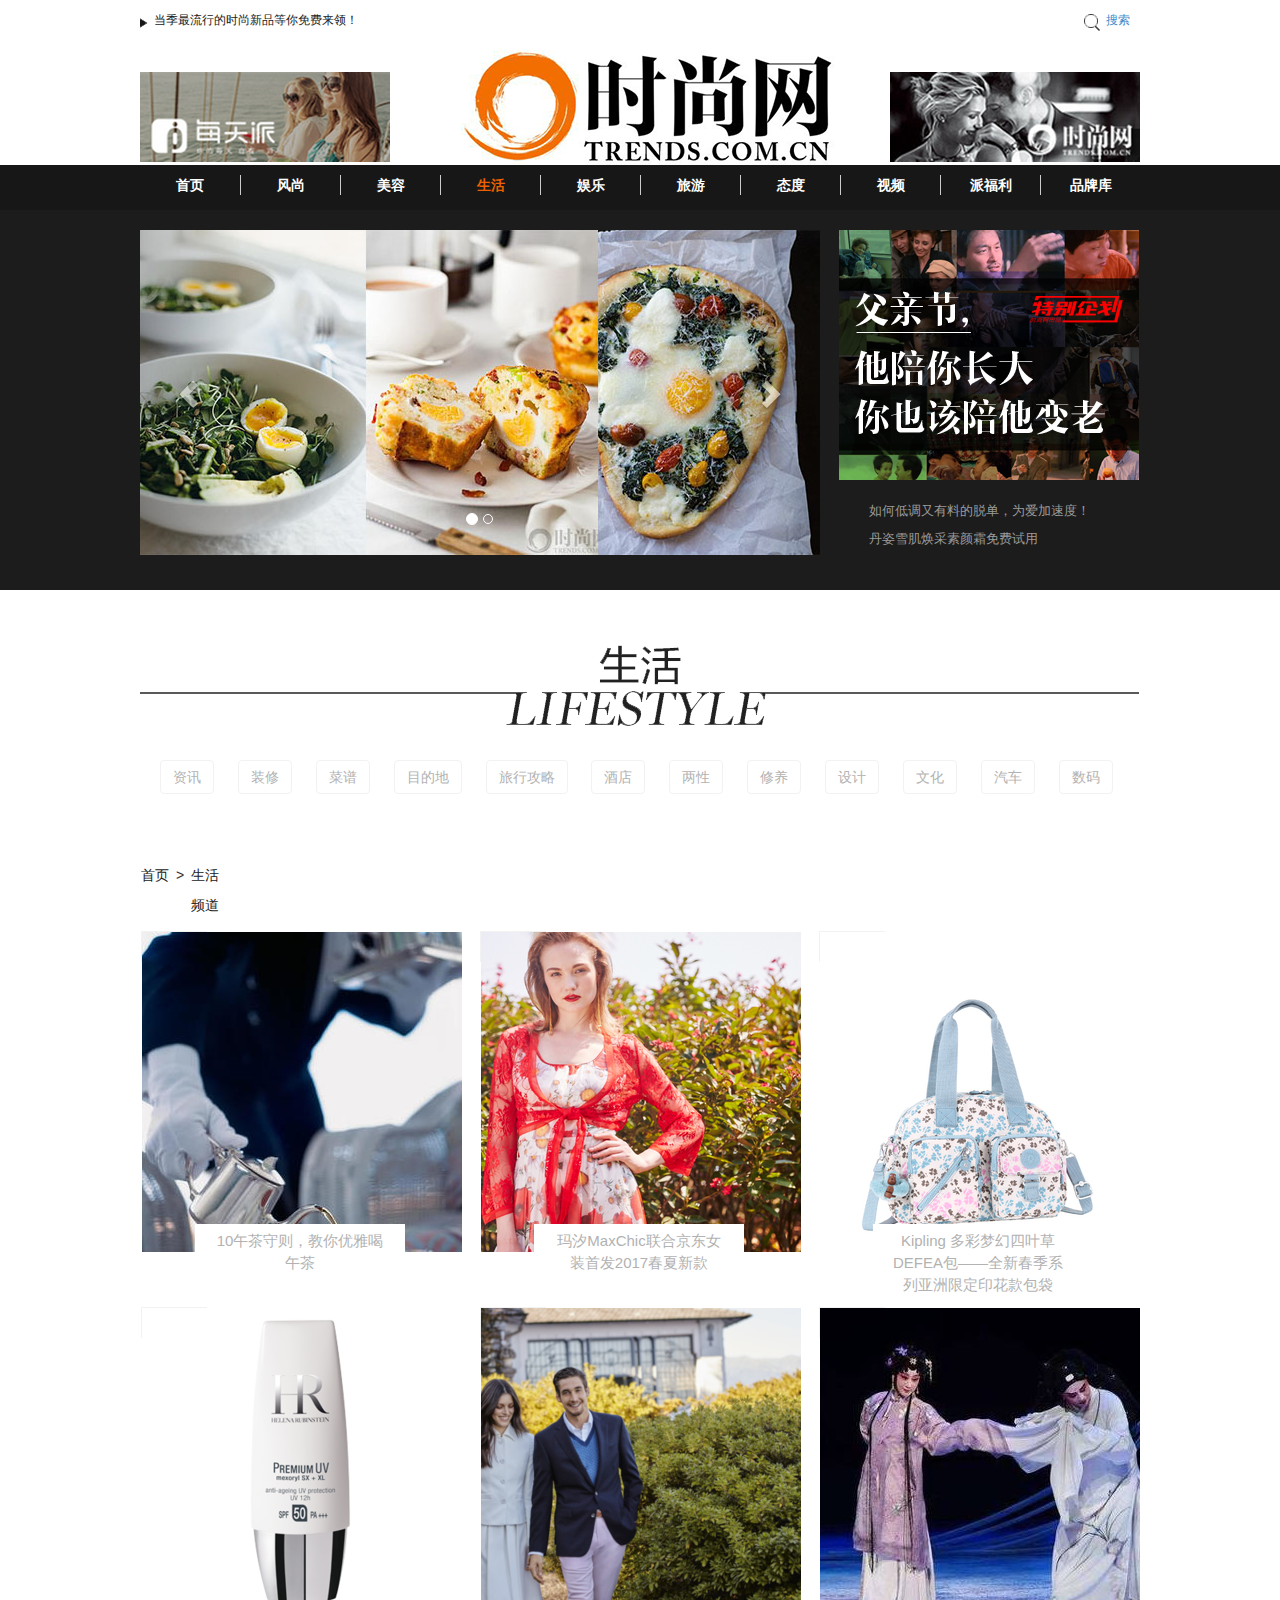
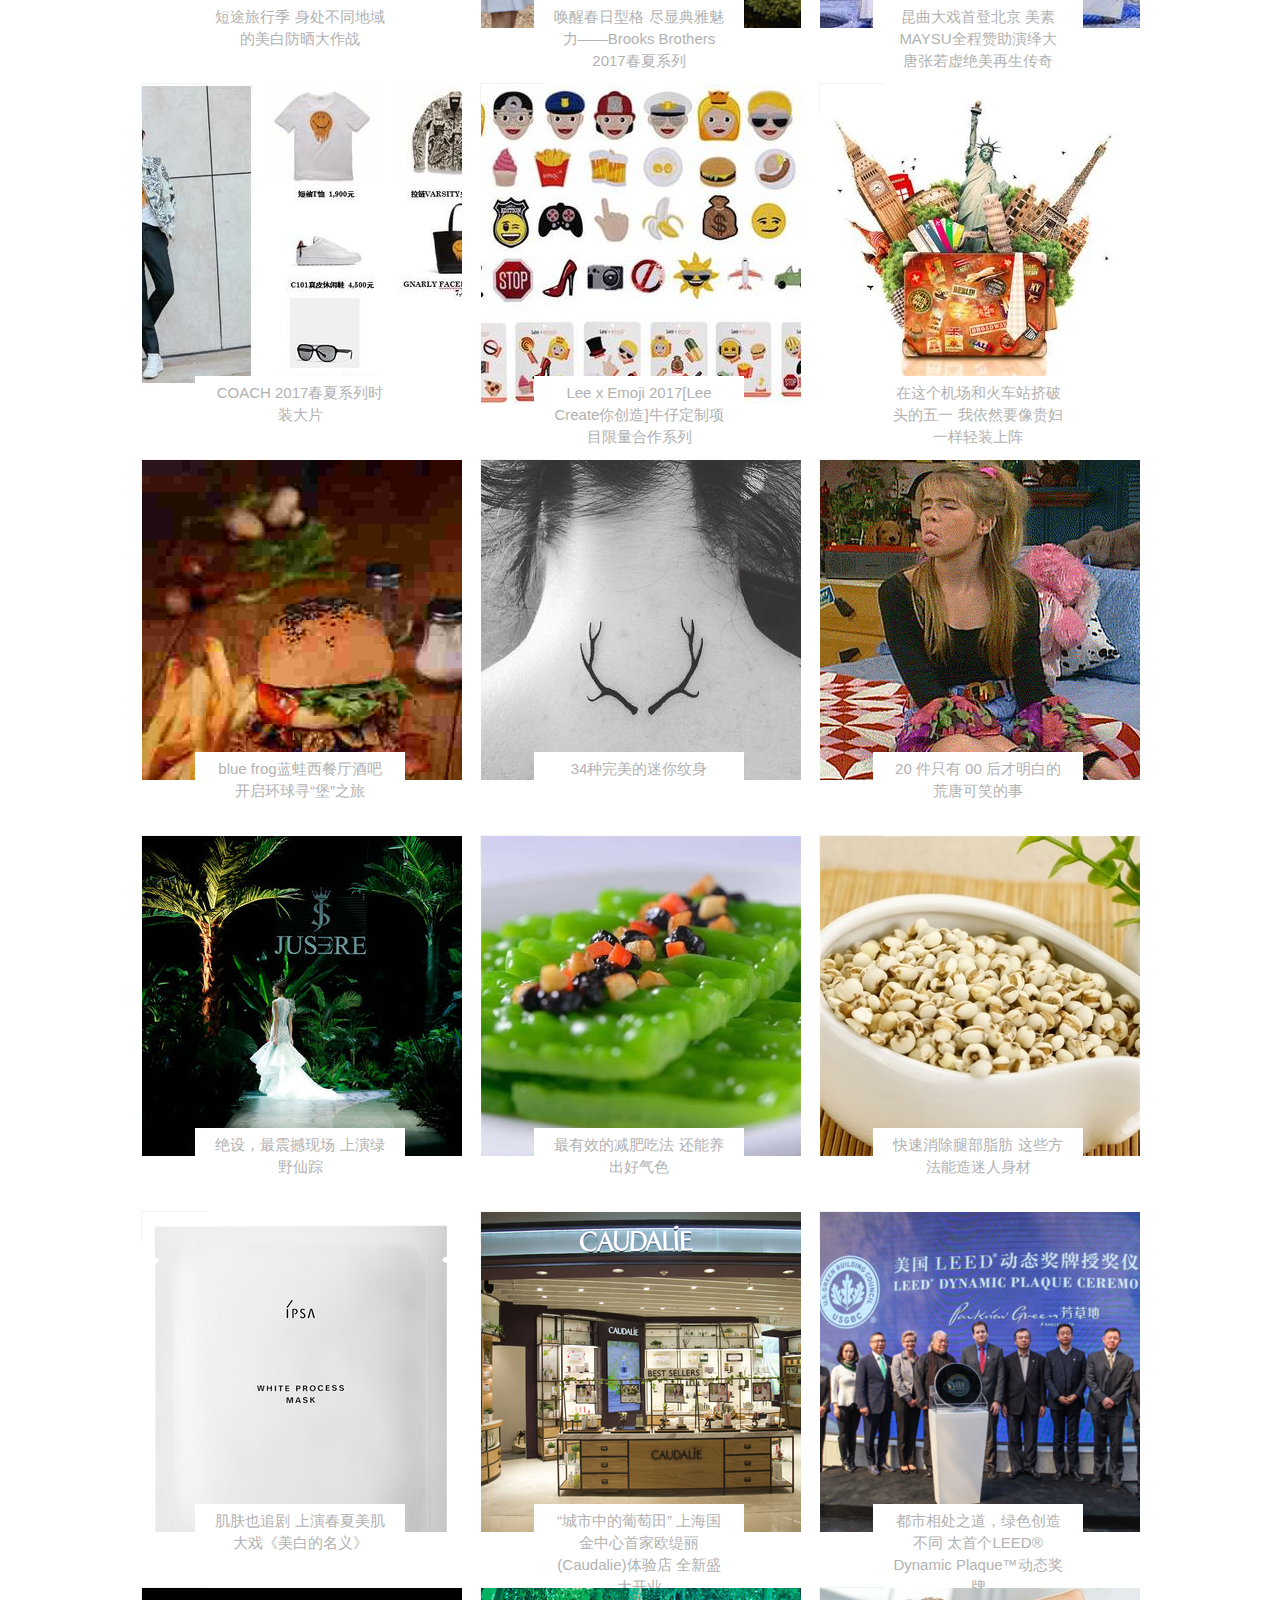
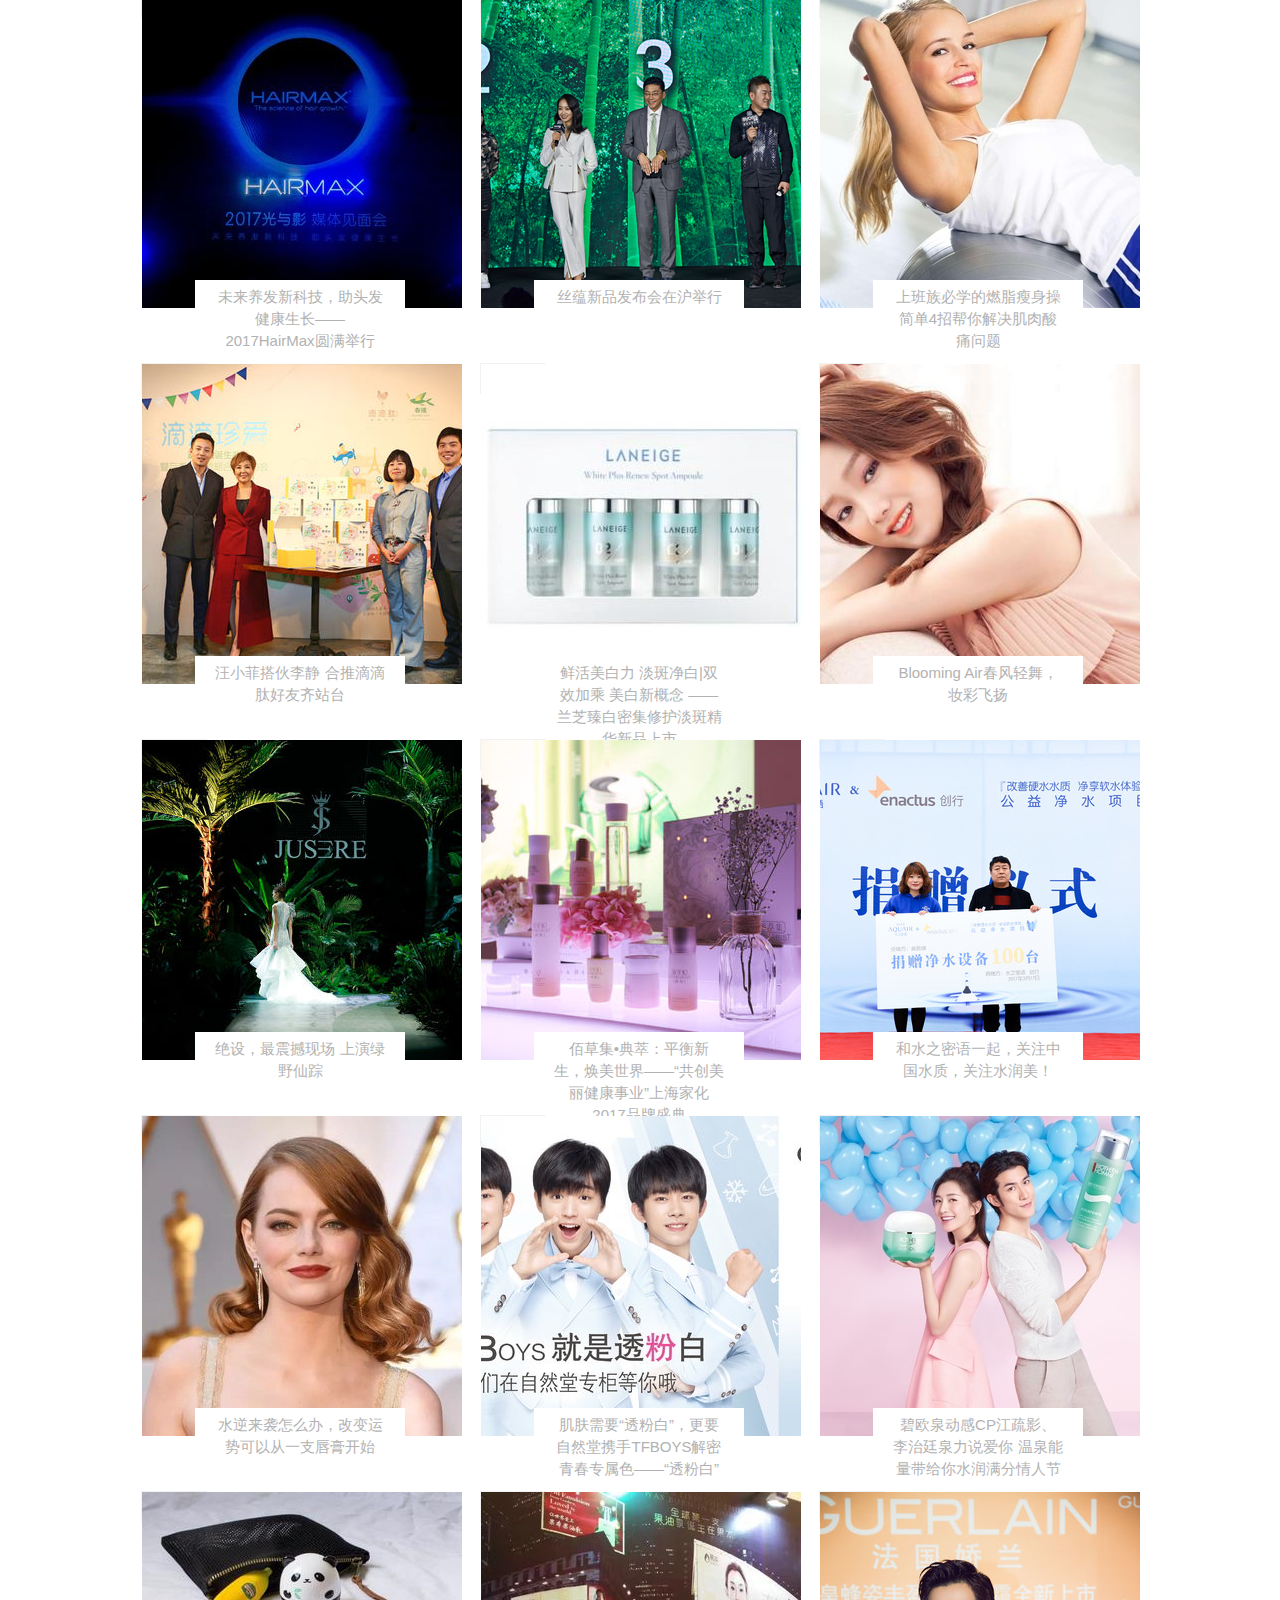
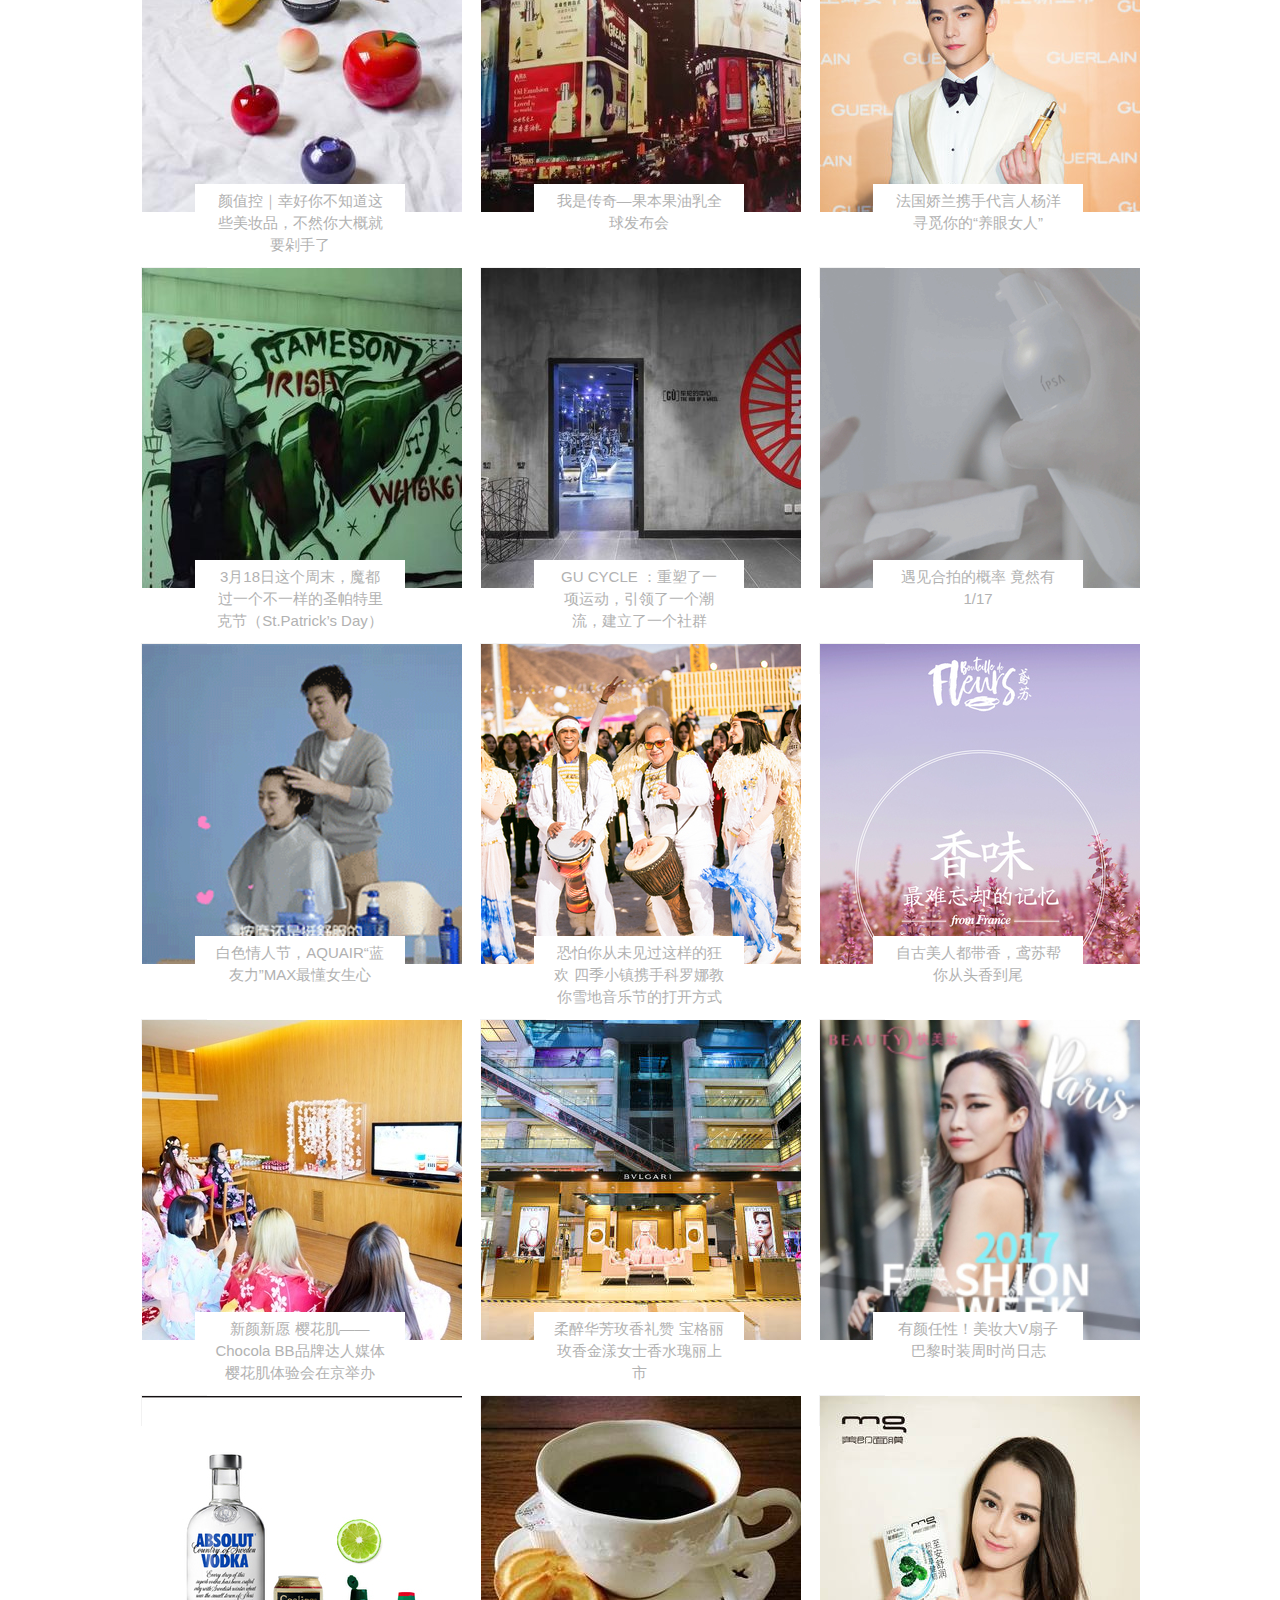
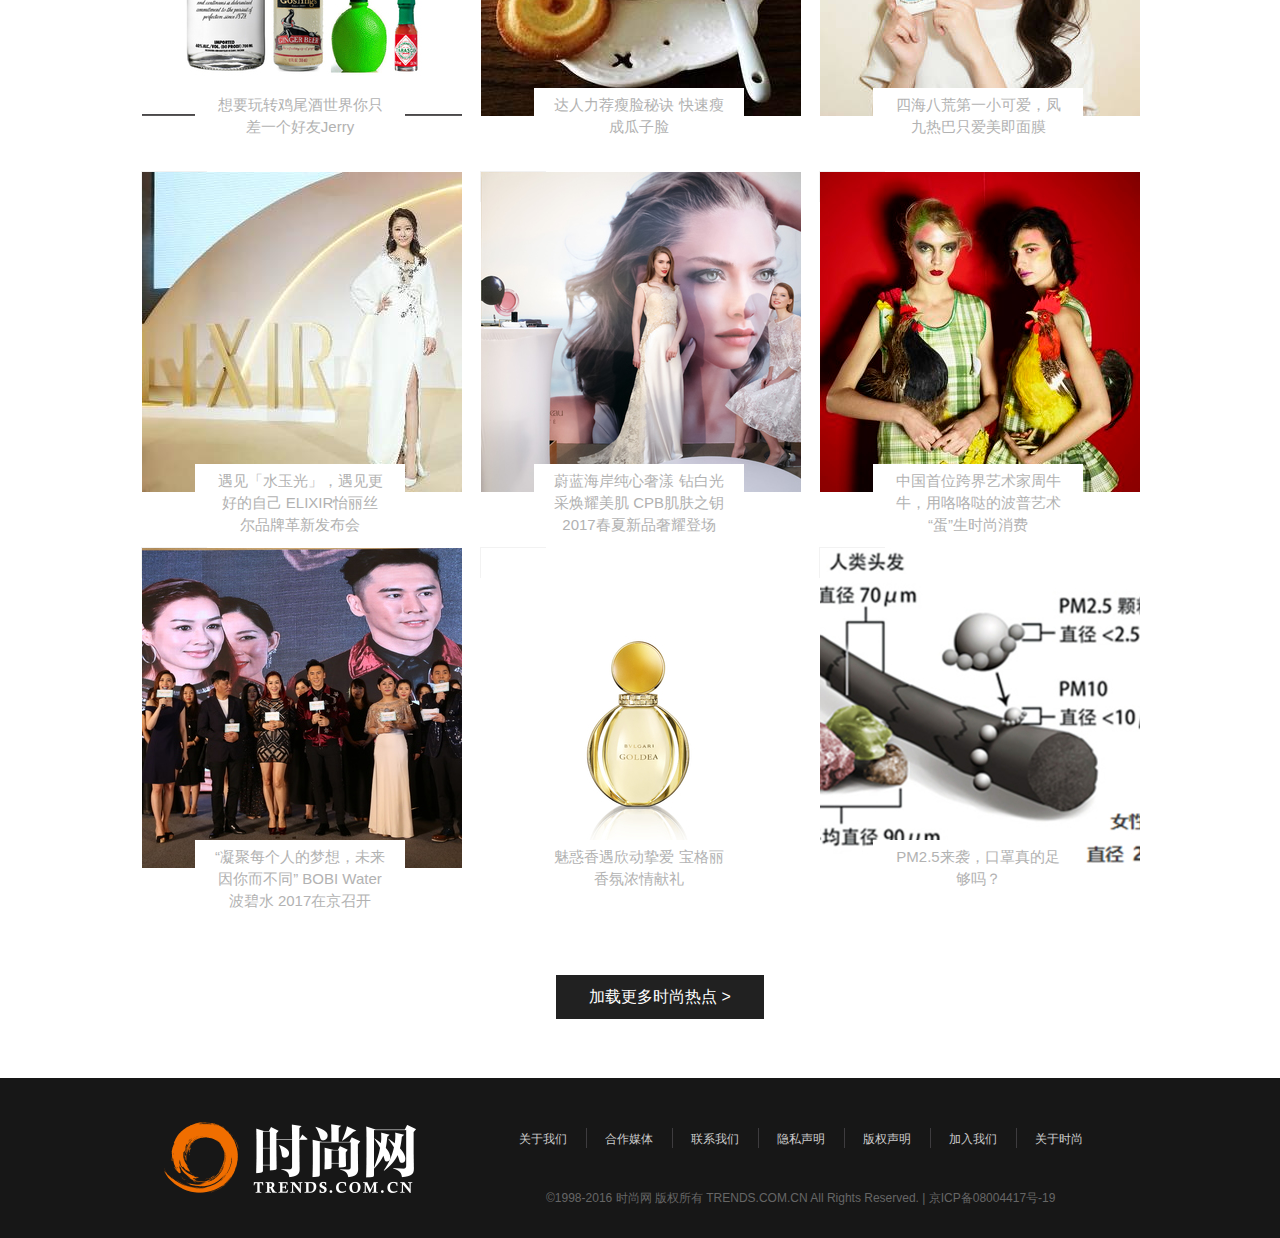
<file: jianshe/shenghuo.html>
<!DOCTYPE html>

<html>
	<head>
		<meta charset="UTF-8">
		<title>时尚美容</title>
		<link rel="stylesheet" type="text/css" href="css/index.css"/>
		<link rel="stylesheet" type="text/css" href="css/bootstrap.css"/>
		<link rel="stylesheet" type="text/css" href="css/bootstrap.min.css"/>
		<script src="js/js.js" type="text/javascript" charset="utf-8"></script>
		<script src="js/jquery-2.1.4.min.js" type="text/javascript" charset="utf-8"></script>
		<script src="js/bootstrap.min.js" type="text/javascript" charset="utf-8"></script>
	</head>
	<body>
		<div class="yrkbox">
			<div class="yrk_header">
				<div class="yrk_header_s">
					<div class="yrk_header_ss">
						<ul>
							<li><a href="#"><span><img src="img/sz.png"/></span>当季最流行的时尚新品等你免费来领！</a></li>
						</ul>
						<div class="yrk_ss">
							<a href="#"><span><img src="img/ss.png"/></span>搜索</a>
						</div>
						<div class="yrk_yin">
							<a href="#"><input type="text" name="" id="nei" /><img src="img/ss.png" id="bss"/></a>
						</div>
					</div>
					<div class="clear" style="clear: both;"></div>
					<div class="yrk_header_sx">
						<strong><a href="#"><img src="img/009f61e831e85ab3da933e327272f171.png" style="    margin-left: -20px;padding-top: 20px;"/></a></strong>
						<strong style="width: 390px;margin-top: -2px;"><a href="#"><img src="img/logo.png"/></a></strong>
						<strong><a href="#"><img src="img/b8e49ea08973f2f9111cec247deca036.png" style="margin-left: 40px;padding-top: 20px;"/></a></strong>
					</div>
				</div>
				
				<div class="yrk_header_z">
					<div class="yrk_header_zs">
						<ul>
							<li style="border-left:none;"><a href="#">首页</a></li>
							<li><a href="#">风尚</a></li>
							<li><a href="meirong.html">美容</a></li>
							<li><a href="shenghuo.html" style="color: #eb6100;">生活</a></li>
							<li><a href="yule.html">娱乐</a></li>
							<li><a href="#">旅游</a></li>
							<li><a href="#">态度</a></li>
							<li><a href="#">视频</a></li>
							<li><a href="#">派福利</a></li>
							<li><a href="#">品牌库</a></li>
						</ul>
					</div>
					<div class="yrk_header_zx">
						<div class="yrk_header_left">
							<div id="carousel-example-generic" class="carousel slide" data-ride="carousel" style="height: 330px; margin-top: 20px;" data-interval="1000">
							  <ol class="carousel-indicators">
							    <li data-target="#carousel-example-generic" data-slide-to="0" class="active"></li>
							    <li data-target="#carousel-example-generic" data-slide-to="1"></li>
							  </ol>
							
							  <!-- Wrapper for slides -->	<!--一个盒子是一张图片-->
							  <div class="carousel-inner" role="listbox">
							    <div class="item active">
							      <img src="img/o_1bdvmp62510ri1k62umrehbo6p7.jpg" alt="...">
							    </div>
							    <div class="item">
							      <img src="img/lbt3.png" alt="...">
							    </div>
							  </div>
							
							  <!-- Controls --> 	<!--左右箭头-->
							  <a class="left carousel-control" href="#carousel-example-generic" role="button" data-slide="prev">
							    <span class="glyphicon glyphicon-chevron-left"></span>
							    <span class="sr-only">Previous</span>
							  </a>
							  <a class="right carousel-control" href="#carousel-example-generic" role="button" data-slide="next">
							    <span class="glyphicon glyphicon-chevron-right"></span>
							    <span class="sr-only">Next</span>
							  </a>
							</div>
						</div>
						<div class="yrk_header_right">
							<a href="#"><img src="img/061d2a6d978523899ca79b715ec5209a.png"/></a>
							<ul>
								<li><a href="#">如何低调又有料的脱单，为爱加速度！</a></li>
								<li><a href="#">丹姿雪肌焕采素颜霜免费试用</a></li>
							</ul>
						</div>
					</div>
				</div>
			</div>
			
			<!--yrk_header结束-->
			<div class="yrk_conter">
				<div class="yrk_conter_box">
					<div class="yrk_conter_top">
						<p><img src="img/shenghuo.png"/></p>
						<div class="yrk_conter_small">
							<button type="button" class="btn btn-primary">资讯</button>
							<button type="button" class="btn btn-primary">装修</button>
							<button type="button" class="btn btn-primary">菜谱</button>
							<button type="button" class="btn btn-primary">目的地</button>
							<button type="button" class="btn btn-primary">旅行攻略</button>
							<button type="button" class="btn btn-primary">酒店</button>
							<button type="button" class="btn btn-primary">两性</button>
							<button type="button" class="btn btn-primary">修养</button>
							<button type="button" class="btn btn-primary">设计</button>
							<button type="button" class="btn btn-primary">文化</button>
							<button type="button" class="btn btn-primary">汽车</button>
							<button type="button" class="btn btn-primary">数码</button>
						</div>
						<ul>
							<li><a href="#">首页</a></li>
							<li style="width: 20px;">></li>
							<li><a href="#">生活频道</a></li>
						</ul>
					</div>
					<div class="yrk_conter_bottom">
						
						<div class="yrk_conter_bottom_tu">
							<ul>
								<li>
									<a href="#"><img src="img/o_1agpk78451d0oj4n107e1l55155e7.jpg-tweb.list.jpeg"/>
								  <h4>10午茶守则，教你优雅喝午茶</h4></a>
								</li>
								<li>
									<a href="#"><img src="img/o_1be0565i21qc3183t1cg51msj1v777.png-tweb.list.jpeg"/>
								  <h4>玛汐MaxChic联合京东女装首发2017春夏新款</h4></a>
								</li>
								<li>
									<a href="#"><img src="img/o_1be04o90s1saqr10d41d7g146r7.jpg-tweb.list.jpeg"/>
								  <h4>Kipling 多彩梦幻四叶草DEFEA包——全新春季系列亚洲限定印花款包袋</h4></a>
								</li>
								<li>
									<a href="#"><img src="img/o_1be041ae41qqd1h0vshsse8h8mm.png-tweb.list.jpeg"/>
								  <h4>短途旅行季 身处不同地域的美白防晒大作战</h4></a>
								</li>
								<li>
									<a href="#"><img src="img/o_1be02r1t9t021e3218blko9nn97.png-tweb.list.jpeg"/>
								  <h4>唤醒春日型格 尽显典雅魅力——Brooks Brothers 2017春夏系列</h4></a>
								</li>
								<li>
									<a href="#"><img src="img/o_1be0237ueqn3o0m15321ba51sc51u.jpg-tweb.list.jpeg"/>
								  <h4>昆曲大戏首登北京 美素MAYSU全程赞助演绎大唐张若虚绝美再生传奇</h4></a>
								</li>
								<li>
									<a href="#"><img src="img/o_1be01ilvi1voo1dln20deiinv57.jpg-tweb.list.jpeg"/>
								  <h4>COACH 2017春夏系列时装大片</h4></a>
								</li>
								<li>
									<a href="#"><img src="img/o_1be00vnv65h9geu15pp1bb2qcl7.jpg-tweb.list.jpeg"/>
								  <h4>Lee x Emoji 2017[Lee Create你创造]牛仔定制项目限量合作系列</h4></a>
								</li>
								<li>
									<a href="#"><img src="img/o_1agkb9q8o1smn12a8dhd1eoq1lk07.jpg-tweb.list.jpeg"/>
								  <h4>在这个机场和火车站挤破头的五一 我依然要像贵妇一样轻装上阵</h4></a>
								</li>
								<li>
									<a href="#"><img src="img/o_1agjukt221mfv1ir09d73tm13kg7.jpg-tweb.list.jpeg"/>
								  <h4>blue frog蓝蛙西餐厅酒吧开启环球寻“堡”之旅</h4></a>
								</li>
								<li>
									<a href="#"><img src="img/o_1af86ohfb1sfq1b50mnu9b113u7c.jpg-tweb.list.jpeg"/>
								  <h4>34种完美的迷你纹身</h4></a>
								</li>
								<li>
									<a href="#"><img src="img/o_1af7vp9781blkf3151d7daue41t.gif-tweb.list.jpeg"/>
								  <h4>20 件只有 00 后才明白的荒唐可笑的事</h4></a>
								</li>
								<li>
									<a href="#"><img src="img/o_1bcck4nmifij1grh1tardec17ki7.jpg-tweb.list.jpeg"/>
								  <h4>绝设，最震撼现场 上演绿野仙踪</h4></a>
								</li>
								<li>
									<a href="#"><img src="img/o_1bdjcsjps1b7u116c1lff1td1ve6c.jpg-tweb.list.jpeg"/>
								  <h4>最有效的减肥吃法 还能养出好气色</h4></a>
								</li>
								<li>
									<a href="#"><img src="img/o_1bdjc9gu2frr1phb34f1f1hhbph.jpg-tweb.list.jpeg"/>
								  <h4>快速消除腿部脂肪 这些方法能造迷人身材</h4></a>
								</li>
								<li>
									<a href="#"><img src="img/o_1bd3pf0t7sas8l6lugrffhdoc.jpg-tweb.list.jpeg"/>
								  <h4>肌肤也追剧 上演春夏美肌大戏《美白的名义》</h4></a>
								</li>
								<li>
									<a href="#"><img src="img/o_1bd3o42vkvla1sv71lvrs0ijm27.jpg-tweb.list.jpeg"/>
								  <h4>“城市中的葡萄田” 上海国金中心首家欧缇丽 (Caudalie)体验店 全新盛大开业</h4></a>
								</li>
								<li>
									<a href="#"><img src="img/o_1bcu50du99of19tjr2j1cb5uve7.png-tweb.list.jpeg"/>
								  <h4>都市相处之道，绿色创造不同  太首个LEED® Dynamic Plaque™动态奖牌</h4></a>
								</li>
								<li>
									<a href="#"><img src="img/o_1bchu44rm7cg1f1c1q4u101td7.jpg-tweb.list.jpeg"/>
								  <h4>未来养发新科技，助头发健康生长——2017HairMax圆满举行</h4></a>
								</li>
								<li>
									<a href="#"><img src="img/o_1bchtvcbb11911gfkabsk3e114ph.png-tweb.list.jpeg"/>
								  <h4>丝蕴新品发布会在沪举行</h4></a>
								</li>
								<li>
									<a href="#"><img src="img/o_1bchtp47cb7hpo215td1bhm1vs6h.jpg-tweb.list.jpeg"/>
								  <h4>上班族必学的燃脂瘦身操  简单4招帮你解决肌肉酸痛问题</h4></a>
								</li>
								<li>
									<a href="#"><img src="img/o_1bcha5lm214fvumui6jfpl1ej2h.jpg-tweb.list.jpeg"/>
								  <h4>汪小菲搭伙李静 合推滴滴肽好友齐站台</h4></a>
								</li>
								<li>
									<a href="#"><img src="img/o_1bcffhbb2ekb1jp1122v10srn8bh.jpg-tweb.list.jpeg"/>
								  <h4> 鲜活美白力  淡斑净白|双效加乘  美白新概念  ——兰芝臻白密集修护淡斑精华新品上市</h4></a>
								</li>
								<li>
									<a href="#"><img src="img/o_1bcfenekl1cof1qp59nk1q831pjui.jpg-tweb.list.jpeg"/>
								  <h4>Blooming Air春风轻舞，妆彩飞扬</h4></a>
								</li>
								<li>
									<a href="#"><img src="img/o_1bcck4nmifij1grh1tardec17ki7.jpg-tweb.list.jpeg"/>
								  <h4>绝设，最震撼现场 上演绿野仙踪</h4></a>
								</li>
								<li>
									<a href="#"><img src="img/o_1bc9qtovng031usegak1a6s1shhc.jpg"/>
								  <h4>佰草集•典萃：平衡新生，焕美世界——“共创美丽健康事业”上海家化2017品牌盛典</h4></a>
								</li>
								<li>
									<a href="#"><img src="img/o_1bc7p576nd4a1lh3opl1f4f15aj1a.jpg-tweb.list.jpeg"/>
								  <h4>和水之密语一起，关注中国水质，关注水润美！</h4></a>
								</li>
								<li>
									<a href="#"><img src="img/o_1bbtclt5h1k0oleuu0614peiv6m.jpg-tweb.list.jpeg"/>
								  <h4>水逆来袭怎么办，改变运势可以从一支唇膏开始</h4></a>
								</li>
								<li>
									<a href="#"><img src="img/o_1bakrnp1418l51h52hnq49j1bv0h.jpg-tweb.list.jpeg"/>
								  <h4>肌肤需要“透粉白”，更要自然堂携手TFBOYS解密青春专属色——“透粉白”</h4></a>
								</li>
								<li>
									<a href="#"><img src="img/o_1bahd7b5ihqqbnm1acod5c1abk7.jpg-tweb.list.jpeg"/>
								  <h4>碧欧泉动感CP江疏影、李治廷泉力说爱你  温泉能量带给你水润满分情人节</h4></a>
								</li>
								<li>
									<a href="#"><img src="img/o_1amt6jk3q1jpevg1a5jliv193v28.jpg"/>
								  <h4>颜值控｜幸好你不知道这些美妆品，不然你大概就要剁手了</h4></a>
								</li>
								<li>
									<a href="#"><img src="img/o_1bbbj5v5o12atuvbqf3mka4oc.jpg-tweb.list.jpeg"/>
								  <h4>我是传奇—果本果油乳全球发布会</h4></a>
								</li>
								<li>
									<a href="#"><img src="img/o_1bb9a0gem1mn71okgmefh4fi8m.jpg-tweb.list.jpeg"/>
								  <h4>法国娇兰携手代言人杨洋 寻觅你的“养眼女人”</h4></a>
								</li>
								<li>
									<a href="#"><img src="img/o_1bb6mksh61vbs1no61c581vdectgc.jpg-tweb.list.jpeg"/>
								  <h4>3月18日这个周末，魔都过一个不一样的圣帕特里克节（St.Patrick’s Day）</h4></a>
								</li>
								<li>
									<a href="#"><img src="img/o_1bb6lnmpci1753pbc91335fh87.jpg-tweb.list.jpeg"/>
								  <h4>GU CYCLE  ：重塑了一项运动，引领了一个潮流，建立了一个社群</h4></a>
								</li>
								<li>
									<a href="#"><img src="img/o_1bb6lbhh511qatmaf714d0p2uc.jpg"/>
								  <h4>遇见合拍的概率 竟然有1/17</h4></a>
								</li>
								<li>
									<a href="#"><img src="img/o_1bb6l3ghrgl3f42u9h1dv39i17.gif-tweb.list.jpeg"/>
								  <h4>白色情人节，AQUAIR“蓝友力”MAX最懂女生心</h4></a>
								</li>
								<li>
									<a href="#"><img src="img/o_1bb6jrl3kg7k1nel2cr1gi21u3v7.jpg-tweb.list.jpeg"/>
								  <h4>恐怕你从未见过这样的狂欢  四季小镇携手科罗娜教你雪地音乐节的打开方式</h4></a>
								</li>
								<li>
									<a href="#"><img src="img/o_1barvhllc1cn56k913po1emhi287.jpg-tweb.list.jpeg"/>
								  <h4>自古美人都带香，鸢苏帮你从头香到尾</h4></a>
								</li>
								<li>
									<a href="#"><img src="img/o_1barvaotf7hjbb1ha113731porr.jpg-tweb.list.jpeg"/>
								  <h4>新颜新愿 樱花肌——Chocola BB品牌达人媒体樱花肌体验会在京举办</h4></a>
								</li>
								<li>
									<a href="#"><img src="img/o_1barv3r0f1vt8mot1um6vf41jvl7.jpg-tweb.list.jpeg"/>
								  <h4>柔醉华芳玫香礼赞 宝格丽玫香金漾女士香水瑰丽上市</h4></a>
								</li>
								<li>
									<a href="#"><img src="img/o_1baom0ola1u4on881mt35t51rrf7.png-tweb.list.jpeg"/>
								  <h4>有颜任性！美妆大V扇子巴黎时装周时尚日志</h4></a>
								</li>
								<li>
									<a href="#"><img src="img/o_1baksmjno17u11h3n1h5t13mo3e6c.jpg-tweb.list.jpeg"/>
								  <h4>想要玩转鸡尾酒世界你只差一个好友Jerry</h4></a>
								</li>
								<li>
									<a href="#"><img src="img/o_1baksf9fgos41t121qb523l1o5l1f.jpg-tweb.list.jpeg"/>
								  <h4>达人力荐瘦脸秘诀 快速瘦成瓜子脸</h4></a>
								</li>
								<li>
									<a href="#"><img src="img/o_1baks9hr7hnc1qa1h2kk068io7.jpg-tweb.list.jpeg"/>
								  <h4>四海八荒第一小可爱，凤九热巴只爱美即面膜</h4></a>
								</li>
								<li>
									<a href="#"><img src="img/o_1bakr5o0c1lk19us1f9h16gl1mlo7.jpg-tweb.list.jpeg"/>
								  <h4>遇见「水玉光」，遇见更好的自己 ELIXIR怡丽丝尔品牌革新发布会</h4></a>
								</li>
								<li>
									<a href="#"><img src="img/o_1bakqkuvf1t534p7uts1hr51vn4h.jpg-tweb.list.jpeg"/>
								  <h4>蔚蓝海岸纯心奢漾 钻白光采焕耀美肌 CPB肌肤之钥 2017春夏新品奢耀登场</h4></a>
								</li>
								<li>
									<a href="#"><img src="img/o_1bakq404u1pha1gljpqd1ubjrpe9.jpg-tweb.list.jpeg"/>
								  <h4>中国首位跨界艺术家周牛牛，用咯咯哒的波普艺术“蛋”生时尚消费</h4></a>
								</li>
								<li>
									<a href="#"><img src="img/o_1bakpaq721ejq1qqg1pbe1jhp2n518.jpg-tweb.list.jpeg"/>
								  <h4>“凝聚每个人的梦想，未来因你而不同” BOBI Water波碧水 2017在京召开</h4></a>
								</li>
								<li>
									<a href="#"><img src="img/o_1bahe1032132413o3f3q12qvhuc7.jpg-tweb.list.jpeg"/>
								  <h4>魅惑香遇欣动挚爱 宝格丽香氛浓情献礼</h4></a>
								</li>
								<li>
									<a href="#"><img src="img/o_1bahddsp42bf1kt815oc12ad1dbn7.png-tweb.list.jpeg"/>
								  <h4>PM2.5来袭，口罩真的足够吗？</h4></a>
								</li>
								<button>加载更多时尚热点 ></button>
							</ul>
						</div>
						
					</div>
				</div>
			</div>
			
			<!--yrk_conter结束-->
			<div class="yrk_footer">
				<div class="yrk_footer_box">
					<div class="yrk_footer_left">
						<p><img src="img/logo_footer.png"/></p>
					</div>
					<div class="yrk_footer_right">
						<ul>
							<li style="border-left:none;"><a href="#">关于我们</a></li>
							<li><a href="#">合作媒体</a></li>
							<li><a href="#">联系我们</a></li>
							<li><a href="#">隐私声明</a></li>
							<li><a href="#">版权声明</a></li>
							<li><a href="#">加入我们</a></li>
							<li><a href="#">关于时尚</a></li>
						</ul>
						<p>©1998-2016 时尚网 版权所有 TRENDS.COM.CN All Rights Reserved. | 京ICP备08004417号-19</p>
					</div>
				</div>
			</div>
			<!--yrk_footer结束-->
		</div>
		<!--yrkbox结束-->
	</body>
</html>
</file>
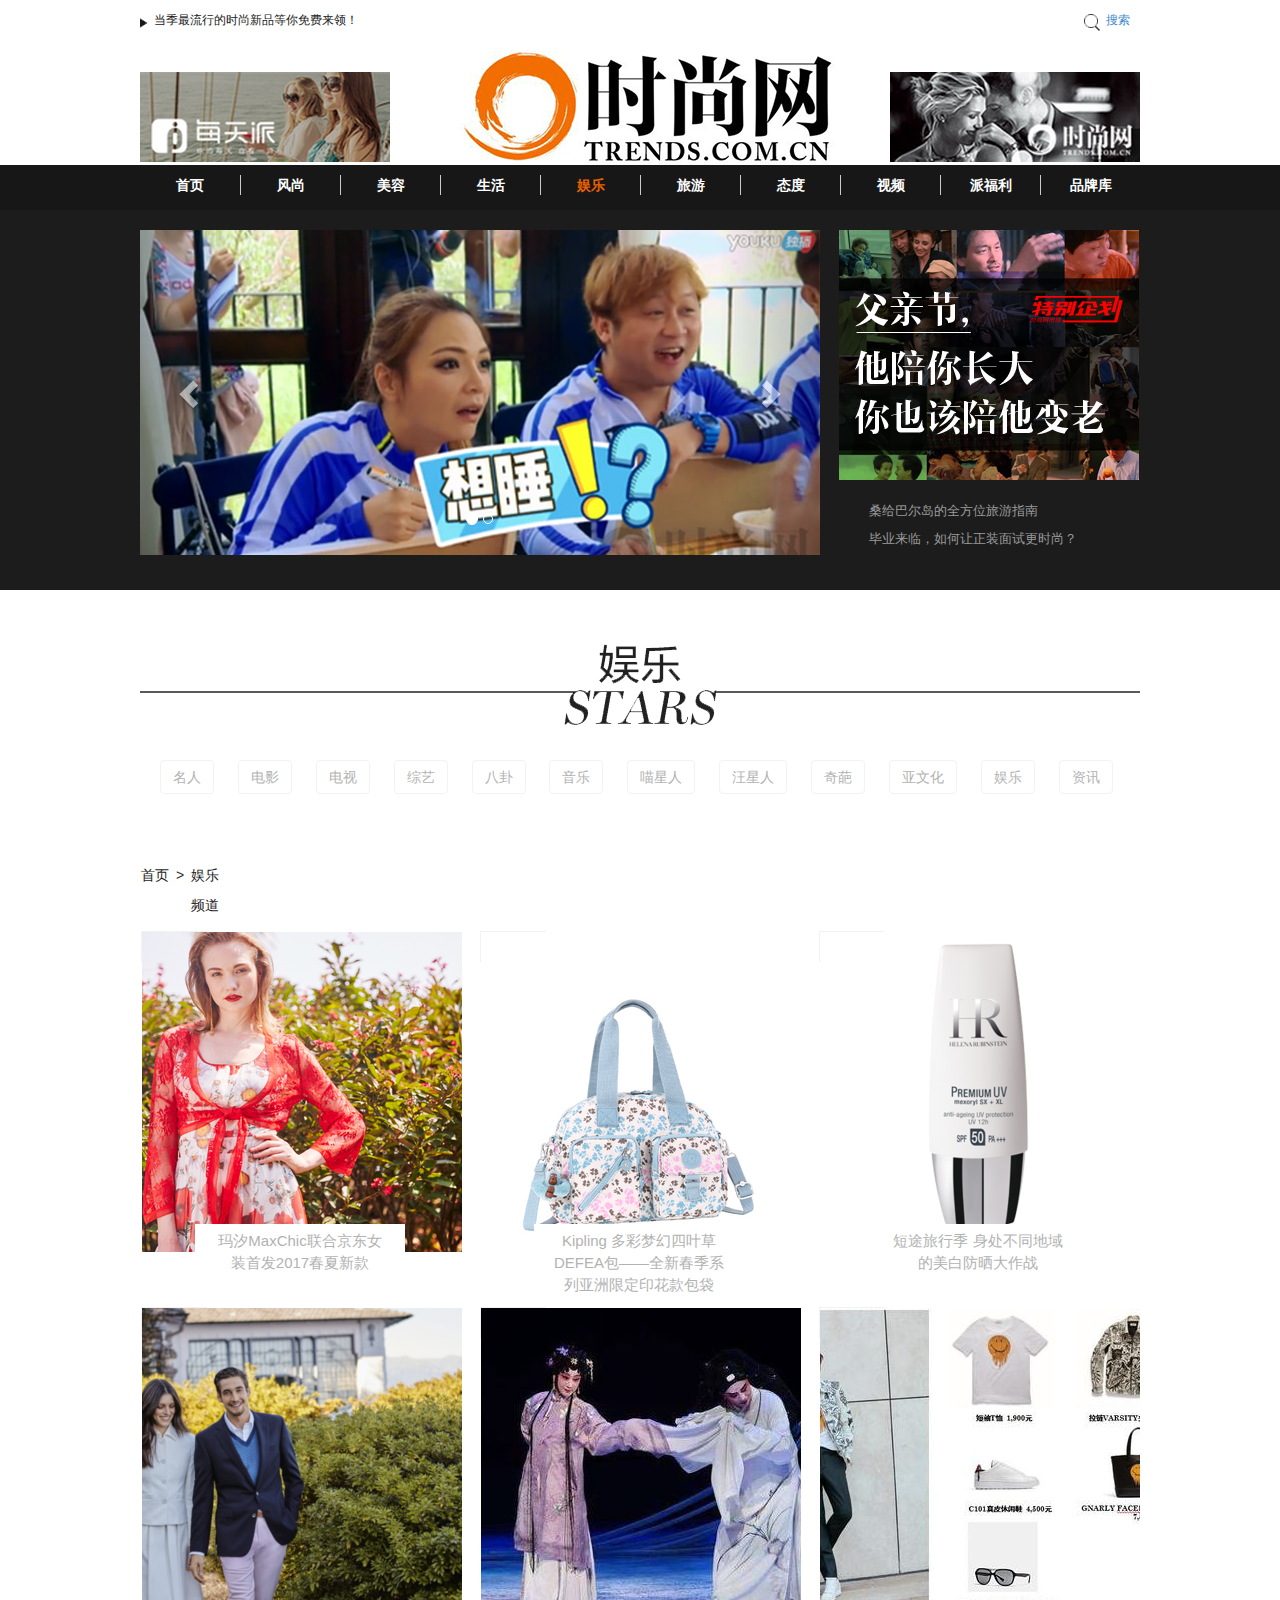
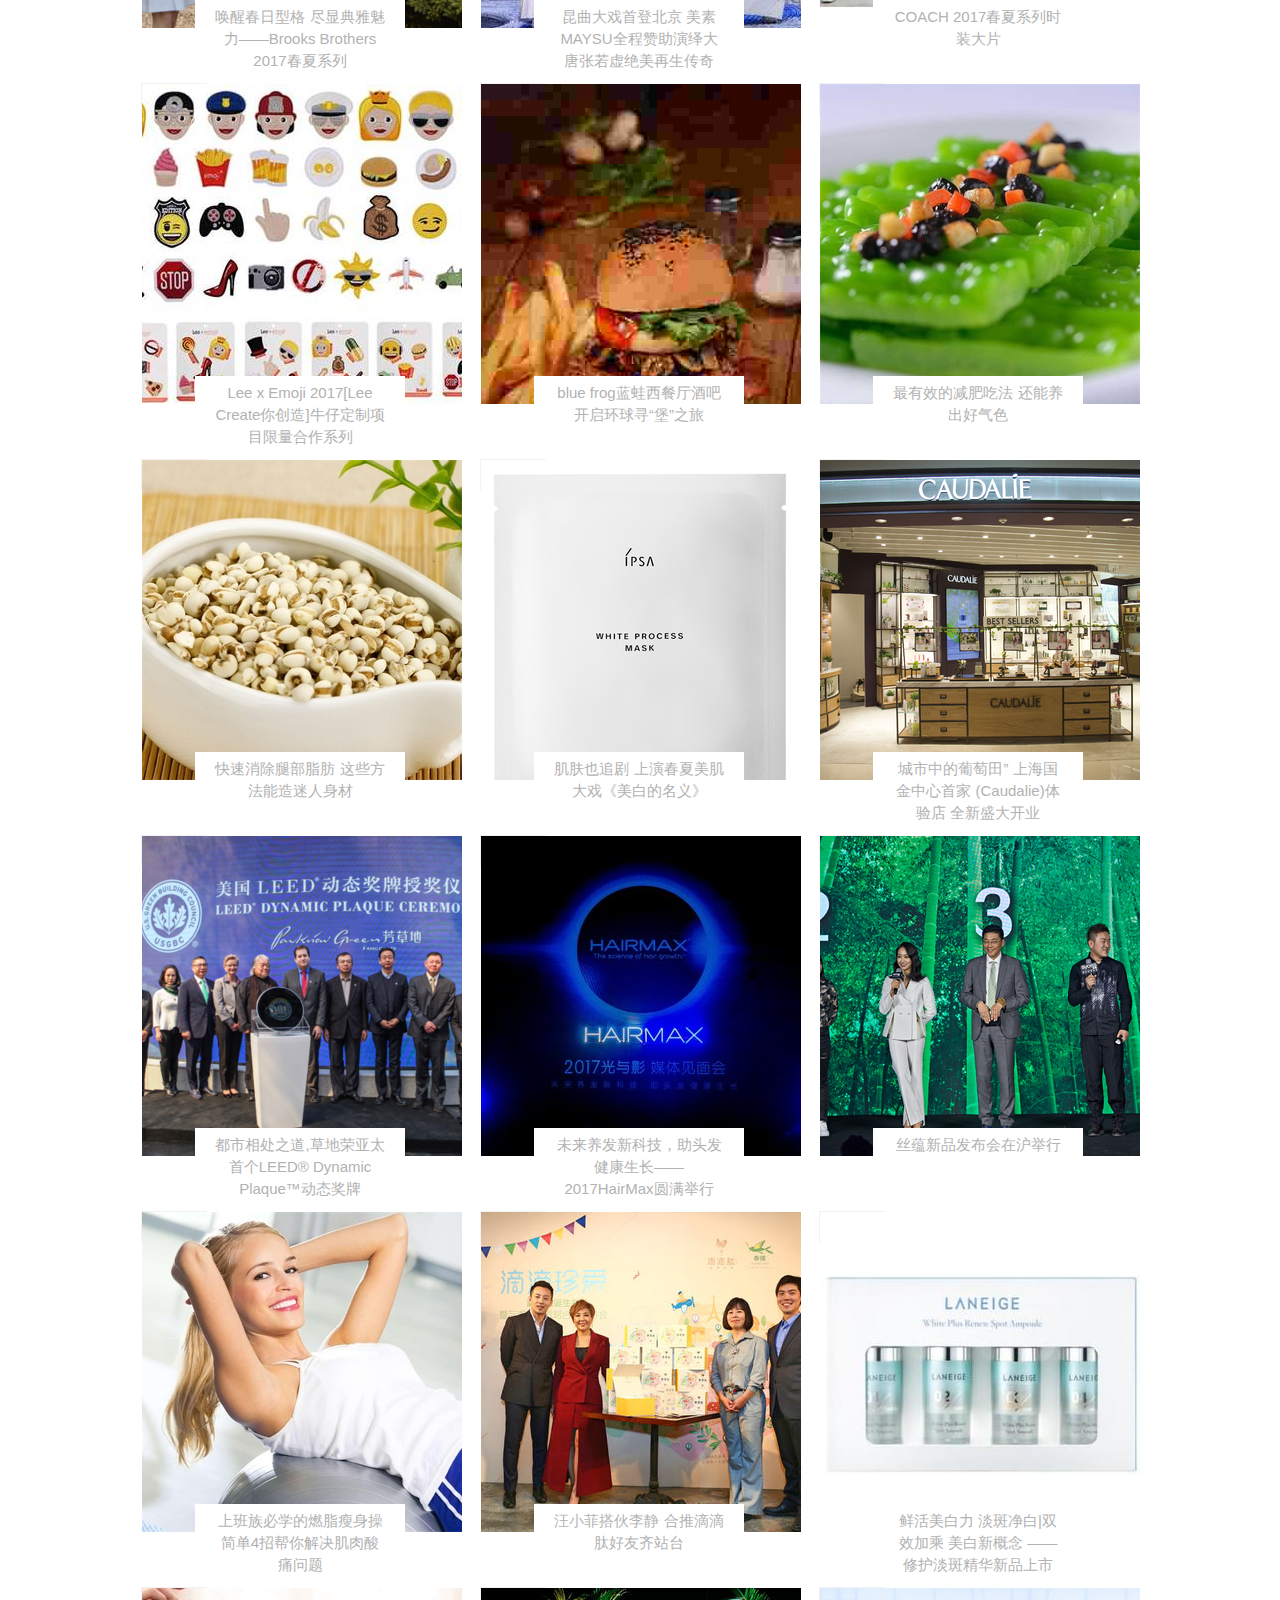
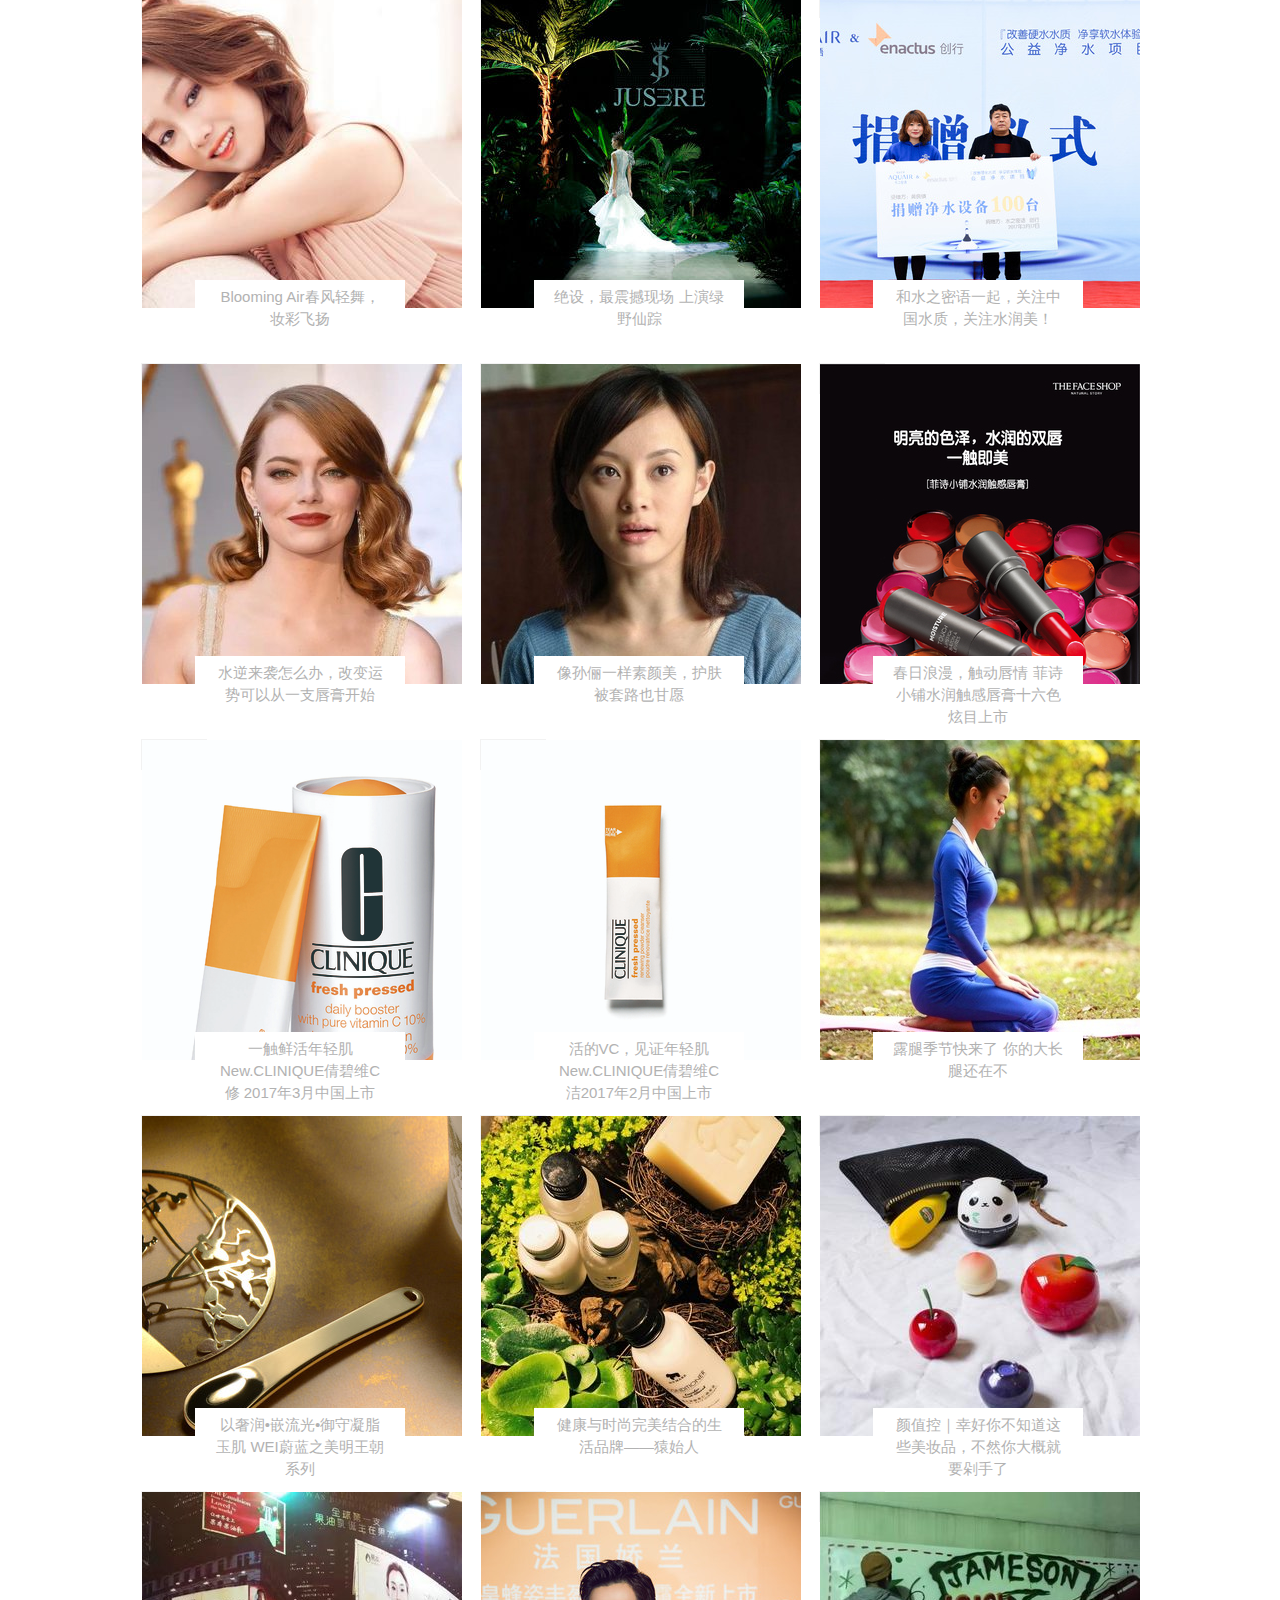
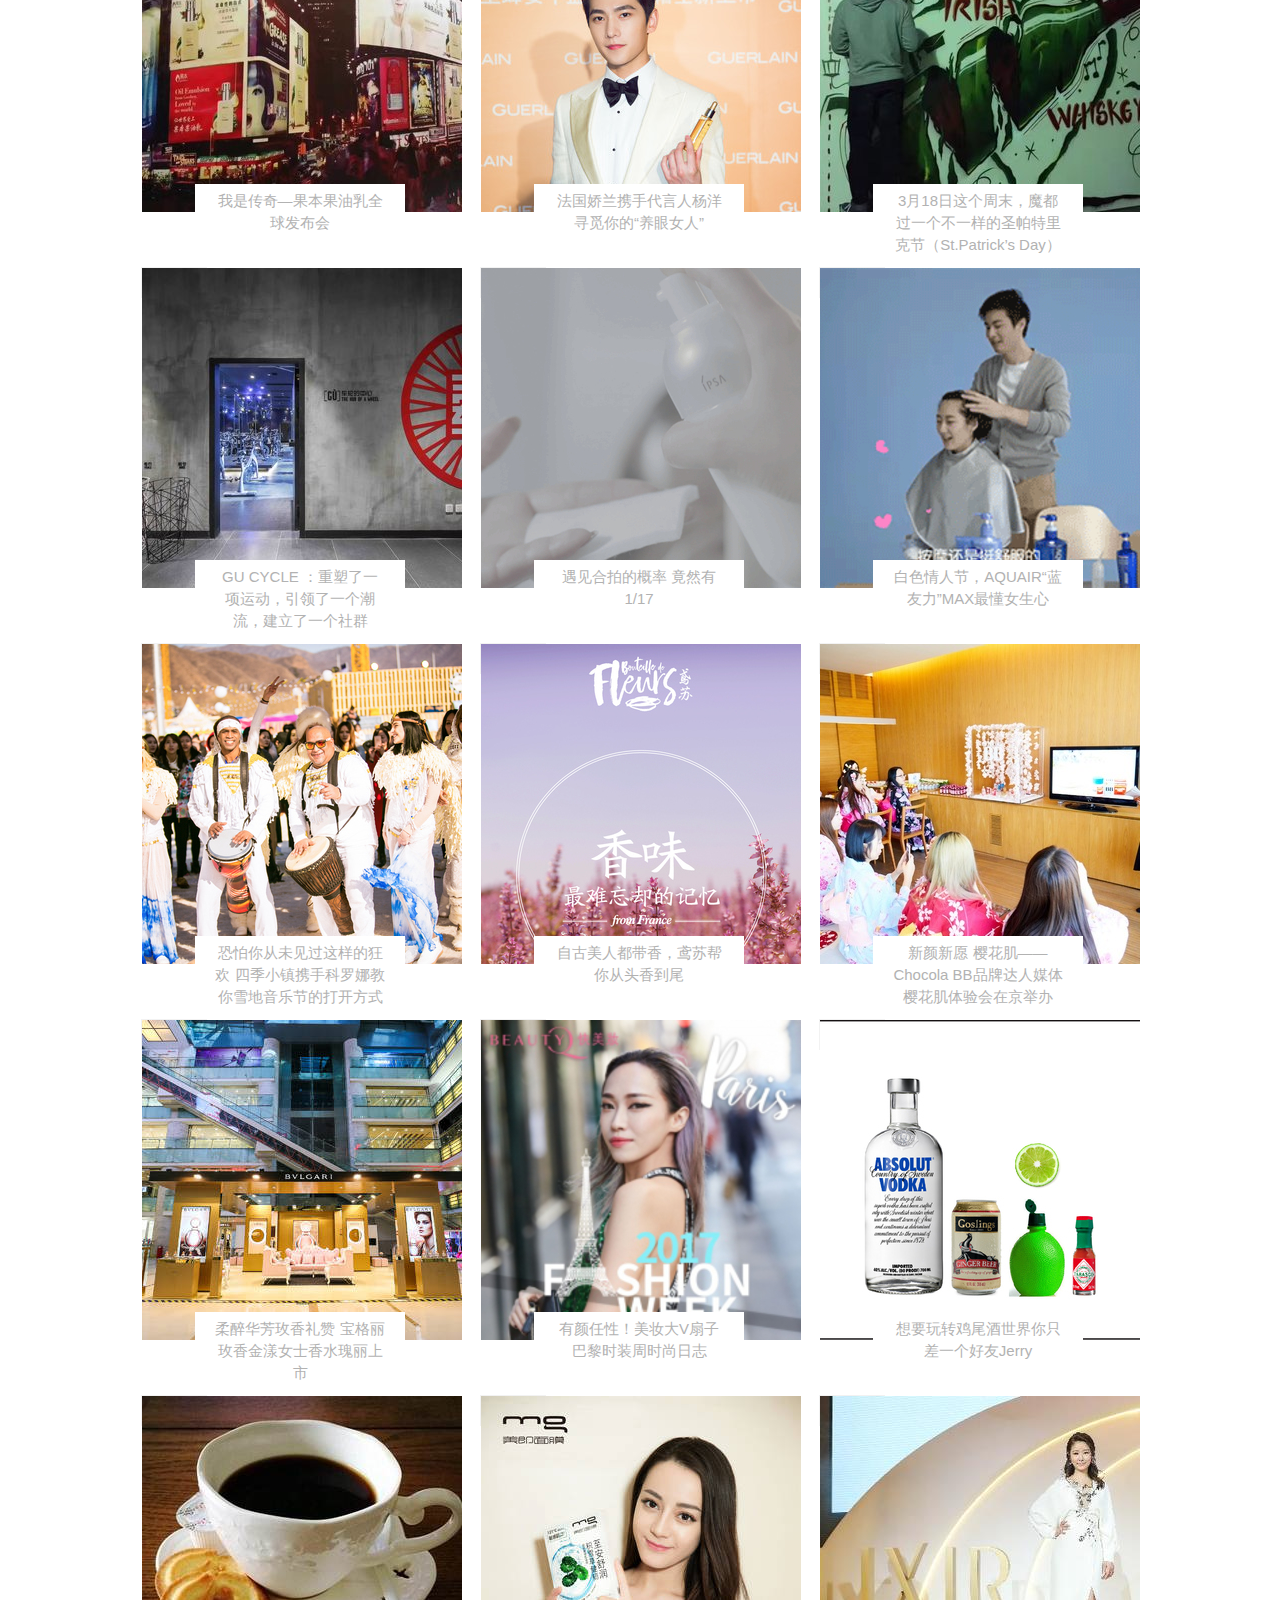
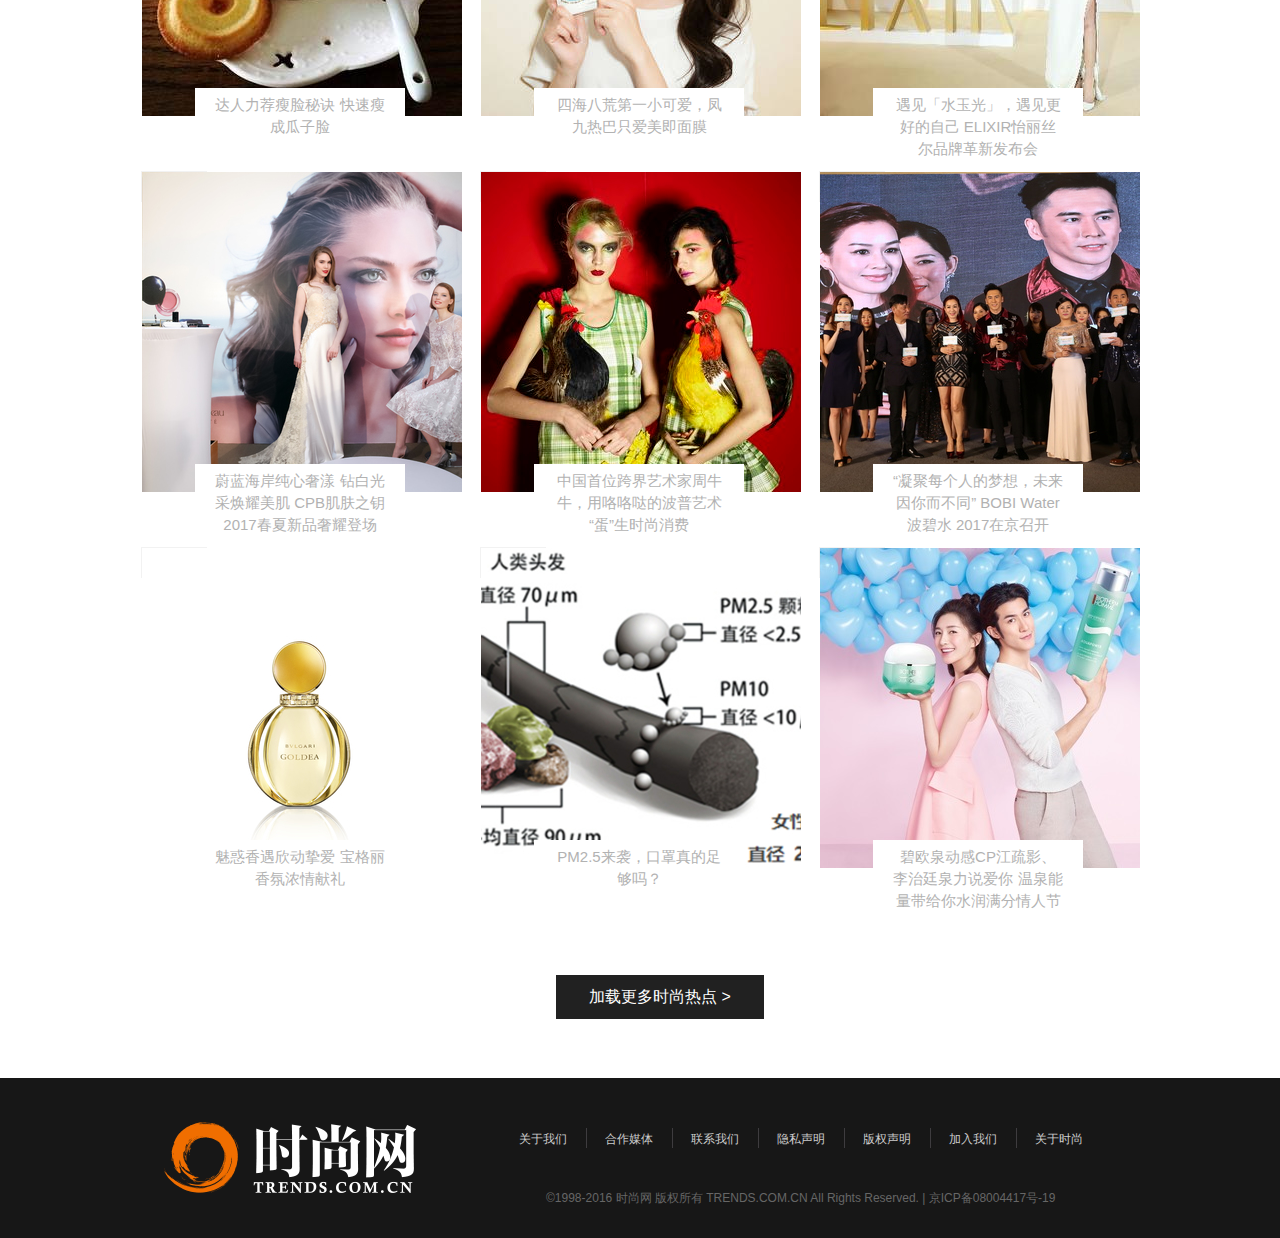
<file: jianshe/yule.html>
<!DOCTYPE html>

<html>
	<head>
		<meta charset="UTF-8">
		<title>时尚美容</title>
		<link rel="stylesheet" type="text/css" href="css/index.css"/>
		<link rel="stylesheet" type="text/css" href="css/bootstrap.css"/>
		<link rel="stylesheet" type="text/css" href="css/bootstrap.min.css"/>
		<script src="js/js.js" type="text/javascript" charset="utf-8"></script>
		<script src="js/jquery-2.1.4.min.js" type="text/javascript" charset="utf-8"></script>
		<script src="js/bootstrap.min.js" type="text/javascript" charset="utf-8"></script>
	</head>
	<body>
		<div class="yrkbox">
			<div class="yrk_header">
				<div class="yrk_header_s">
					<div class="yrk_header_ss">
						<ul>
							<li><a href="#"><span><img src="img/sz.png"/></span>当季最流行的时尚新品等你免费来领！</a></li>
						</ul>
						<div class="yrk_ss">
							<a href="#"><span><img src="img/ss.png"/></span>搜索</a>
						</div>
						<div class="yrk_yin">
							<a href="#"><input type="text" name="" id="nei" /><img src="img/ss.png" id="bss"/></a>
						</div>
					</div>
					<div class="clear" style="clear: both;"></div>
					<div class="yrk_header_sx">
						<strong><a href="#"><img src="img/009f61e831e85ab3da933e327272f171.png" style="    margin-left: -20px;padding-top: 20px;"/></a></strong>
						<strong style="width: 390px;margin-top: -2px;"><a href="#"><img src="img/logo.png"/></a></strong>
						<strong><a href="#"><img src="img/b8e49ea08973f2f9111cec247deca036.png" style="margin-left: 40px;padding-top: 20px;"/></a></strong>
					</div>
				</div>
				
				<div class="yrk_header_z">
					<div class="yrk_header_zs">
						<ul>
							<li style="border-left:none;"><a href="#">首页</a></li>
							<li><a href="#">风尚</a></li>
							<li><a href="meirong.html">美容</a></li>
							<li><a href="shenghuo.html">生活</a></li>
							<li><a href="yule.html" style="color: #eb6100;">娱乐</a></li>
							<li><a href="#">旅游</a></li>
							<li><a href="#">态度</a></li>
							<li><a href="#">视频</a></li>
							<li><a href="#">派福利</a></li>
							<li><a href="#">品牌库</a></li>
						</ul>
					</div>
					<div class="yrk_header_zx">
						<div class="yrk_header_left">
							<div id="carousel-example-generic" class="carousel slide" data-ride="carousel" style="height: 330px; margin-top: 20px;" data-interval="1000">
							  <ol class="carousel-indicators">
							    <li data-target="#carousel-example-generic" data-slide-to="0" class="active"></li>
							    <li data-target="#carousel-example-generic" data-slide-to="1"></li>
							  </ol>
							
							  <!-- Wrapper for slides -->	<!--一个盒子是一张图片-->
							  <div class="carousel-inner" role="listbox">
							    <div class="item active">
							      <img src="img/o_1b1jdountm111mamcof1le4kbi7.jpg" alt="...">
							    </div>
							    <div class="item">
							      <img src="img/o_1b1jdnff1ngikk3rvqdf712ma7.jpg" alt="...">
							    </div>
							  </div>
							
							  <!-- Controls --> 	<!--左右箭头-->
							  <a class="left carousel-control" href="#carousel-example-generic" role="button" data-slide="prev">
							    <span class="glyphicon glyphicon-chevron-left"></span>
							    <span class="sr-only">Previous</span>
							  </a>
							  <a class="right carousel-control" href="#carousel-example-generic" role="button" data-slide="next">
							    <span class="glyphicon glyphicon-chevron-right"></span>
							    <span class="sr-only">Next</span>
							  </a>
							</div>
						</div>
						<div class="yrk_header_right">
							<a href="#"><img src="img/061d2a6d978523899ca79b715ec5209a.png"/></a>
							<ul>
								<li><a href="#">桑给巴尔岛的全方位旅游指南</a></li>
								<li><a href="#">毕业来临，如何让正装面试更时尚？</a></li>
							</ul>
						</div>
					</div>
				</div>
			</div>
			
			<!--yrk_header结束-->
			<div class="yrk_conter">
				<div class="yrk_conter_box">
					<div class="yrk_conter_top">
						<p><img src="img/yule.png"/></p>
						<div class="yrk_conter_small">
							<button type="button" class="btn btn-primary">名人</button>
							<button type="button" class="btn btn-primary">电影</button>
							<button type="button" class="btn btn-primary">电视</button>
							<button type="button" class="btn btn-primary">综艺</button>
							<button type="button" class="btn btn-primary">八卦</button>
							<button type="button" class="btn btn-primary">音乐</button>
							<button type="button" class="btn btn-primary">喵星人</button>
							<button type="button" class="btn btn-primary">汪星人</button>
							<button type="button" class="btn btn-primary">奇葩</button>
							<button type="button" class="btn btn-primary">亚文化</button>
							<button type="button" class="btn btn-primary">娱乐</button>
							<button type="button" class="btn btn-primary">资讯</button>
						</div>
						<ul>
							<li><a href="#">首页</a></li>
							<li style="width: 20px;">></li>
							<li><a href="#">娱乐频道</a></li>
						</ul>
					</div>
					<div class="yrk_conter_bottom">
						
						<div class="yrk_conter_bottom_tu">
							<ul>
								<li>
									<a href="#"><img src="img/o_1be0565i21qc3183t1cg51msj1v777.png-tweb.list.jpeg"/>
								  <h4>玛汐MaxChic联合京东女装首发2017春夏新款</h4></a>
								</li>
								<li>
									<a href="#"><img src="img/o_1be04o90s1saqr10d41d7g146r7.jpg-tweb.list.jpeg"/>
								  <h4>Kipling 多彩梦幻四叶草DEFEA包——全新春季系列亚洲限定印花款包袋</h4></a>
								</li>
								<li>
									<a href="#"><img src="img/o_1be041ae41qqd1h0vshsse8h8mm.png-tweb.list.jpeg"/>
								  <h4>短途旅行季 身处不同地域的美白防晒大作战</h4></a>
								</li>
								<li>
									<a href="#"><img src="img/o_1be02r1t9t021e3218blko9nn97.png-tweb.list.jpeg"/>
								  <h4>唤醒春日型格 尽显典雅魅力——Brooks Brothers 2017春夏系列</h4></a>
								</li>
								<li>
									<a href="#"><img src="img/o_1be0237ueqn3o0m15321ba51sc51u.jpg-tweb.list.jpeg"/>
								  <h4>昆曲大戏首登北京 美素MAYSU全程赞助演绎大唐张若虚绝美再生传奇</h4></a>
								</li>
								<li>
									<a href="#"><img src="img/o_1be01ilvi1voo1dln20deiinv57.jpg-tweb.list.jpeg"/>
								  <h4>COACH 2017春夏系列时装大片</h4></a>
								</li>
								<li>
									<a href="#"><img src="img/o_1be00vnv65h9geu15pp1bb2qcl7.jpg-tweb.list.jpeg"/>
								  <h4>Lee x Emoji 2017[Lee Create你创造]牛仔定制项目限量合作系列</h4></a>
								</li>
								<li>
									<a href="#"><img src="img/o_1agjukt221mfv1ir09d73tm13kg7.jpg-tweb.list.jpeg"/>
								  <h4>blue frog蓝蛙西餐厅酒吧开启环球寻“堡”之旅</h4></a>
								</li>
								<li>
									<a href="#"><img src="img/o_1bdjcsjps1b7u116c1lff1td1ve6c.jpg-tweb.list.jpeg"/>
								  <h4>最有效的减肥吃法 还能养出好气色</h4></a>
								</li>
								<li>
									<a href="#"><img src="img/o_1bdjc9gu2frr1phb34f1f1hhbph.jpg-tweb.list.jpeg"/>
								  <h4>快速消除腿部脂肪 这些方法能造迷人身材</h4></a>
								</li>
								<li>
									<a href="#"><img src="img/o_1bd3pf0t7sas8l6lugrffhdoc.jpg-tweb.list.jpeg"/>
								  <h4>肌肤也追剧 上演春夏美肌大戏《美白的名义》</h4></a>
								</li>
								<li>
									<a href="#"><img src="img/o_1bd3o42vkvla1sv71lvrs0ijm27.jpg-tweb.list.jpeg"/>
								  <h4>城市中的葡萄田” 上海国金中心首家 (Caudalie)体验店 全新盛大开业</h4></a>
								</li>
								<li>
									<a href="#"><img src="img/o_1bcu50du99of19tjr2j1cb5uve7.png-tweb.list.jpeg"/>
								  <h4>都市相处之道,草地荣亚太首个LEED® Dynamic Plaque™动态奖牌</h4></a>
								</li>
								<li>
									<a href="#"><img src="img/o_1bchu44rm7cg1f1c1q4u101td7.jpg-tweb.list.jpeg"/>
								  <h4>未来养发新科技，助头发健康生长——2017HairMax圆满举行</h4></a>
								</li>
								<li>
									<a href="#"><img src="img/o_1bchtvcbb11911gfkabsk3e114ph.png-tweb.list.jpeg"/>
								  <h4>丝蕴新品发布会在沪举行</h4></a>
								</li>
								<li>
									<a href="#"><img src="img/o_1bchtp47cb7hpo215td1bhm1vs6h.jpg-tweb.list.jpeg"/>
								  <h4>上班族必学的燃脂瘦身操  简单4招帮你解决肌肉酸痛问题</h4></a>
								</li>
								<li>
									<a href="#"><img src="img/o_1bcha5lm214fvumui6jfpl1ej2h.jpg-tweb.list.jpeg"/>
								  <h4>汪小菲搭伙李静 合推滴滴肽好友齐站台</h4></a>
								</li>
								<li>
									<a href="#"><img src="img/o_1bcffhbb2ekb1jp1122v10srn8bh.jpg-tweb.list.jpeg"/>
								  <h4>鲜活美白力  淡斑净白|双效加乘  美白新概念  ——修护淡斑精华新品上市</h4></a>
								</li>
								<li>
									<a href="#"><img src="img/o_1bcfenekl1cof1qp59nk1q831pjui.jpg-tweb.list.jpeg"/>
								  <h4>Blooming Air春风轻舞，妆彩飞扬</h4></a>
								</li>
								<li>
									<a href="#"><img src="img/o_1bcck4nmifij1grh1tardec17ki7.jpg-tweb.list.jpeg"/>
								  <h4>绝设，最震撼现场 上演绿野仙踪</h4></a>
								</li>
								<li>
									<a href="#"><img src="img/o_1bc7p576nd4a1lh3opl1f4f15aj1a.jpg-tweb.list.jpeg"/>
								  <h4>和水之密语一起，关注中国水质，关注水润美！</h4></a>
								</li>
								<li>
									<a href="#"><img src="img/o_1bbtclt5h1k0oleuu0614peiv6m.jpg-tweb.list.jpeg"/>
								  <h4>水逆来袭怎么办，改变运势可以从一支唇膏开始</h4></a>
								</li>
								<li>
									<a href="#"><img src="img/o_1bbtc740l1937b5e6nn1an01jh7.jpg"/>
								  <h4>像孙俪一样素颜美，护肤被套路也甘愿</h4></a>
								</li>
								<li>
									<a href="#"><img src="img/o_1bbnkjn7s13j61qdeg4c17063o1c.jpg-tweb.list.jpeg"/>
								  <h4>春日浪漫，触动唇情 菲诗小铺水润触感唇膏十六色炫目上市</h4></a>
								</li>
								<li>
									<a href="#"><img src="img/o_1bbnk65uh1bj5cms19vm1k91o407.jpg-tweb.list.jpeg"/>
								  <h4>一触鲜活年轻肌 New.CLINIQUE倩碧维C修 2017年3月中国上市</h4></a>
								</li>
								<li>
									<a href="#"><img src="img/o_1bbnjvjdg16v8ev3k5812h3a7g7.jpg-tweb.list.jpeg"/>
								  <h4>活的VC，见证年轻肌New.CLINIQUE倩碧维C洁2017年2月中国上市</h4></a>
								</li>
								<li>
									<a href="#"><img src="img/o_1bblj9uah1oip1lda1gpk4lmongh.jpg-tweb.list.jpeg"/>
								  <h4>露腿季节快来了 你的大长腿还在不</h4></a>
								</li>
								<li>
									<a href="#"><img src="img/o_1bblivg421uip1a3rb0n12pbkbv18.jpg-tweb.list.jpeg"/>
								  <h4>以奢润•嵌流光•御守凝脂玉肌 WEI蔚蓝之美明王朝系列</h4></a>
								</li>
								<li>
									<a href="#"><img src="img/o_1bbdmj38i19manoe1iv9e8ib267.jpg"/>
								  <h4>健康与时尚完美结合的生活品牌——猿始人</h4></a>
								</li>
								<li>
									<a href="#"><img src="img/o_1amt6jk3q1jpevg1a5jliv193v28.jpg"/>
								  <h4>颜值控｜幸好你不知道这些美妆品，不然你大概就要剁手了</h4></a>
								</li>
								<li>
									<a href="#"><img src="img/o_1bbbj5v5o12atuvbqf3mka4oc.jpg-tweb.list.jpeg"/>
								  <h4>我是传奇—果本果油乳全球发布会</h4></a>
								</li>
								<li>
									<a href="#"><img src="img/o_1bb9a0gem1mn71okgmefh4fi8m.jpg-tweb.list.jpeg"/>
								  <h4>法国娇兰携手代言人杨洋 寻觅你的“养眼女人”</h4></a>
								</li>
								<li>
									<a href="#"><img src="img/o_1bb6mksh61vbs1no61c581vdectgc.jpg-tweb.list.jpeg"/>
								  <h4>3月18日这个周末，魔都过一个不一样的圣帕特里克节（St.Patrick’s Day）</h4></a>
								</li>
								<li>
									<a href="#"><img src="img/o_1bb6lnmpci1753pbc91335fh87.jpg-tweb.list.jpeg"/>
								  <h4>GU CYCLE  ：重塑了一项运动，引领了一个潮流，建立了一个社群</h4></a>
								</li>
								<li>
									<a href="#"><img src="img/o_1bb6lbhh511qatmaf714d0p2uc.jpg"/>
								  <h4>遇见合拍的概率 竟然有1/17</h4></a>
								</li>
								<li>
									<a href="#"><img src="img/o_1bb6l3ghrgl3f42u9h1dv39i17.gif-tweb.list.jpeg"/>
								  <h4>白色情人节，AQUAIR“蓝友力”MAX最懂女生心</h4></a>
								</li>
								<li>
									<a href="#"><img src="img/o_1bb6jrl3kg7k1nel2cr1gi21u3v7.jpg-tweb.list.jpeg"/>
								  <h4>恐怕你从未见过这样的狂欢  四季小镇携手科罗娜教你雪地音乐节的打开方式</h4></a>
								</li>
								<li>
									<a href="#"><img src="img/o_1barvhllc1cn56k913po1emhi287.jpg-tweb.list.jpeg"/>
								  <h4>自古美人都带香，鸢苏帮你从头香到尾</h4></a>
								</li>
								<li>
									<a href="#"><img src="img/o_1barvaotf7hjbb1ha113731porr.jpg-tweb.list.jpeg"/>
								  <h4>新颜新愿 樱花肌——Chocola BB品牌达人媒体樱花肌体验会在京举办</h4></a>
								</li>
								<li>
									<a href="#"><img src="img/o_1barv3r0f1vt8mot1um6vf41jvl7.jpg-tweb.list.jpeg"/>
								  <h4>柔醉华芳玫香礼赞 宝格丽玫香金漾女士香水瑰丽上市</h4></a>
								</li>
								<li>
									<a href="#"><img src="img/o_1baom0ola1u4on881mt35t51rrf7.png-tweb.list.jpeg"/>
								  <h4>有颜任性！美妆大V扇子巴黎时装周时尚日志</h4></a>
								</li>
								<li>
									<a href="#"><img src="img/o_1baksmjno17u11h3n1h5t13mo3e6c.jpg-tweb.list.jpeg"/>
								  <h4>想要玩转鸡尾酒世界你只差一个好友Jerry</h4></a>
								</li>
								<li>
									<a href="#"><img src="img/o_1baksf9fgos41t121qb523l1o5l1f.jpg-tweb.list.jpeg"/>
								  <h4>达人力荐瘦脸秘诀 快速瘦成瓜子脸</h4></a>
								</li>
								<li>
									<a href="#"><img src="img/o_1baks9hr7hnc1qa1h2kk068io7.jpg-tweb.list.jpeg"/>
								  <h4>四海八荒第一小可爱，凤九热巴只爱美即面膜</h4></a>
								</li>
								<li>
									<a href="#"><img src="img/o_1bakr5o0c1lk19us1f9h16gl1mlo7.jpg-tweb.list.jpeg"/>
								  <h4>遇见「水玉光」，遇见更好的自己 ELIXIR怡丽丝尔品牌革新发布会</h4></a>
								</li>
								<li>
									<a href="#"><img src="img/o_1bakqkuvf1t534p7uts1hr51vn4h.jpg-tweb.list.jpeg"/>
								  <h4>蔚蓝海岸纯心奢漾 钻白光采焕耀美肌 CPB肌肤之钥 2017春夏新品奢耀登场</h4></a>
								</li>
								<li>
									<a href="#"><img src="img/o_1bakq404u1pha1gljpqd1ubjrpe9.jpg-tweb.list.jpeg"/>
								  <h4>中国首位跨界艺术家周牛牛，用咯咯哒的波普艺术“蛋”生时尚消费</h4></a>
								</li>
								<li>
									<a href="#"><img src="img/o_1bakpaq721ejq1qqg1pbe1jhp2n518.jpg-tweb.list.jpeg"/>
								  <h4>“凝聚每个人的梦想，未来因你而不同” BOBI Water波碧水 2017在京召开</h4></a>
								</li>
								<li>
									<a href="#"><img src="img/o_1bahe1032132413o3f3q12qvhuc7.jpg-tweb.list.jpeg"/>
								  <h4>魅惑香遇欣动挚爱 宝格丽香氛浓情献礼</h4></a>
								</li>
								<li>
									<a href="#"><img src="img/o_1bahddsp42bf1kt815oc12ad1dbn7.png-tweb.list.jpeg"/>
								  <h4>PM2.5来袭，口罩真的足够吗？</h4></a>
								</li>
								<li>
									<a href="#"><img src="img/o_1bahd7b5ihqqbnm1acod5c1abk7.jpg-tweb.list.jpeg"/>
								  <h4>碧欧泉动感CP江疏影、李治廷泉力说爱你  温泉能量带给你水润满分情人节</h4></a>
								</li>
								<button>加载更多时尚热点 ></button>
							</ul>
						</div>
						
					</div>
				</div>
			</div>
			
			<!--yrk_conter结束-->
			<div class="yrk_footer">
				<div class="yrk_footer_box">
					<div class="yrk_footer_left">
						<p><img src="img/logo_footer.png"/></p>
					</div>
					<div class="yrk_footer_right">
						<ul>
							<li style="border-left:none;"><a href="#">关于我们</a></li>
							<li><a href="#">合作媒体</a></li>
							<li><a href="#">联系我们</a></li>
							<li><a href="#">隐私声明</a></li>
							<li><a href="#">版权声明</a></li>
							<li><a href="#">加入我们</a></li>
							<li><a href="#">关于时尚</a></li>
						</ul>
						<p>©1998-2016 时尚网 版权所有 TRENDS.COM.CN All Rights Reserved. | 京ICP备08004417号-19</p>
					</div>
				</div>
			</div>
			<!--yrk_footer结束-->
		</div>
		<!--yrkbox结束-->
	</body>
</html>
</file>
<file: jianshe/css/index.css>
html,
body,
div,
span,
p,
h1,
h2,
h3,
b,
i,
a,
em,
input,
form,
img,
ul,
li,
dl,
dt {  
    margin: 0;
    padding: 0;
    border: 0; 
    outline: none;
    font-style: normal;
    box-sizing: border-box;  
}
ul,
li,
ol {
    list-style: none;
}
a {
    text-decoration: none;
}
img {
    display: inline-block;
}

.yrkbox{
	width: 100%;
	height: auto;
}

.yrk_header{
	width: 100%;
	height: 590px;
}
.yrk_header_s{
	width: 100%;
	height: 165px;
}
.yrk_header_ss{
	width: 1000px;
	height: 40px;
	margin: 0 auto;
}
.yrk_header_ss ul{
	float: left;
}
.yrk_header_ss ul li a{
	line-height: 40px;
	color: #212121;
	font-size: 12px;
}
.yrk_header_ss ul li a:hover{
	color: #ec6001
}
.yrk_header_ss ul li span{
	float: left;
	margin-right: 6px;
	padding-top: 2px;
}
.yrk_header_ss .yrk_ss{
	float: right;
	width: 150px;
	height: 40px;
	line-height: 40px;
	color: #3c3c3c;
	font-size: 12px;
}
.yrk_header_ss .yrk_ss a{
	line-height: 40px;
	margin-right: 10px;
	float: right;
}
.yrk_header_ss .yrk_ss a span{
	float: left;
	padding-top: 2px;
	margin-right: 6px;
}
.yrk_header_ss .yrk_yin{
	float: right;
	width: 300px;
	height: 40px;
	line-height: 40px;
	color: #3c3c3c;
	font-size: 12px;
}
.yrk_header_ss .yrk_yin a{
	line-height: 40px;
	margin-right: 10px;
	float: right;
}
.yrk_header_ss .yrk_yin a input{
	width: 150px;
	height: 25px;
	border: 1px solid #ccc;
	text-indent: 10px;
	border-radius: 5px;
}
.yrk_header_ss .yrk_yin a img{
	padding-left: 8px;
}
.yrk_header_sx{
	width: 1000px;
	height: 125px;
	margin: 0 auto;
}
.yrk_header_sx strong{
	width: 300px;
	height: 112px;
	float: left;
}
.yrk_header_sx strong img{
	padding: 0 20px;
}
.yrk_header_z{
	width: 100%;
	height: 425px;
	background: #1c1c1c;
}
.yrk_header_zs{
	width: 100%;
	background: #171717;
}
.yrk_header_zs ul{
	width: 1000px;
	height: 45px;
	margin: 0 auto;
}
.yrk_header_zs ul li{
	width: 100px;
	height: 20px;
	margin-top: 10px;
	text-align: center;
	border-left: 1px solid #ccc;
	float: left;
}
.yrk_header_zs ul li a{
	width: 100px;
	height: 45px;
	color: #fff;
	font-weight: bold;margin-top: 10px;
}
.yrk_header_zs ul li a:hover{
	color: #eb6100;
}
.yrk_header_zx{
	width: 1000px;
	height: 379px;
	margin: 0 auto;
}
.yrk_header_left{
	width: 680px;
	height: 379px;
	float: left;
}
.carousel-indicators{
	margin-top: 20px;
}
.left,.right{
	height: 325px;
}

.yrk_header_right{
	width: 301px;
	height: 379px;
	float: right;
}
.yrk_header_right a img{
	margin-top: 20px;
}
.yrk_header_right ul{
	  width: 300px;
    height: 60px;
    margin-top: 17px;
    overflow: hidden;
}
.yrk_header_right ul li{
	padding: 0px 30px;
  height: 28px;
  line-height: 28px;
  font-size: 13px;
}
.yrk_header_right ul li a{
	color: #9a9a9a;
}
.yrk_header_right ul li a:hover{
	color: #CB311C;
}





/*yrk_header结束*/

.yrk_conter{
	width: 100%;
	height: 6838px;
	background: #fff;
}
.yrk_conter_box{
	width: 1000px;
	height: 6838px;
	margin: 0 auto;
}
.yrk_conter_top{
	height: 291px;
}

.yrk_conter_top p{
	width: 100%;
	height: 100px;
	margin-top: 50px;
}
.yrk_conter_top ul li{
	float: left;
	width: 30px;
	height: 30px;
	margin-top: 60px;
	line-height: 30px;
	text-align: center;
}
.yrk_conter_top ul li a{
	color: #212121;
}
.yrk_conter_small{
	width: 100%;
	height: 40px;
	margin-top: 20px;
}
.yrk_conter_small button{
	margin-left: 20px;
	background: #fff;
	border: 1px solid #f2f2f2;
	color: #b2b2b2;
}
.yrk_conter_small button:hover{
	background: #EB6100;
	border: 1px solid #EB6100;
}




.yrk_conter_bottom{
	height: 6547px;
}

.yrk_conter_bottom_tu{
	width: 100%;
	height: 6547px;
}
.yrk_conter_bottom_tu ul{
	width: 1040px;
  font-size: 12px;
  overflow: hidden;
}
.yrk_conter_bottom_tu ul li{
	width: 320px;
	height: 320px;
	text-align: center;
  margin: 0px 18px 56px 1px;
  float: left;
  position: relative;
  top: 0;
  left: 0;
}
.yrk_conter_bottom_tu ul li a{
	  display: block;
    width: 66px;
    height: 31px;
    line-height: 31px;
    border: 1px solid #f2f2f2;
    text-decoration: none;
    color: #b2b2b2;
    outline: none;
}
.yrk_conter_bottom_tu ul li h4{
	position: absolute;
  left: 54px;
  bottom: -33px;
  width: 210px;
  height: 50px;
  text-align: center;
  padding: 6px 20px;
  font-size: 15px;
  line-height: 22px;
  background: #fff;
}
.yrk_conter_bottom_tu ul button{
	width: 208px;
	height: 44px;
	background: #212121;
	border: 1px solid #212121;
	color: #fff;
	font-size: 16px;
	margin: 5% 40%;
}
.yrk_conter_bottom_tu ul button:hover{
	background: #eb6100;
	border: 1px solid #eb6100;
}



/*yrk_conter结束*/

.yrk_footer{
	width: 100%;
	height: 160px;
	background: #171717;
}
.yrk_footer_box{
	width: 1000px;
	height: 160px;
	margin: 0 auto;
}
.yrk_footer_left{
	width: 30%;
	height: 160px;
	float: left;
}
.yrk_footer_left p img{
	padding: 44px 24px;
}
.yrk_footer_right{
	width: 66%;
	height: 160px;
	float: right;
}
.yrk_footer_right ul{
	width: 94%;
	height: 80px;
	margin: 0 auto;
}
.yrk_footer_right ul li{
	width: 86px;
	height: 20px;
	margin-top: 50px;
	float: left;
	line-height: 20px;
	text-align: center;
	border-left: 1px solid #3e3c3f;
}
.yrk_footer_right ul li a{
	font-size: 12px;
	color: #ccc;
}
.yrk_footer_right ul li a:hover{
	color: #ec6001;
}
.yrk_footer_right p{
	width: 80%;
	height: 80px;
	margin: 0 auto;
	color: #666;
	line-height: 80px;
	font-size: 12px;
}


/*yrk_footer结束*/
</file>
